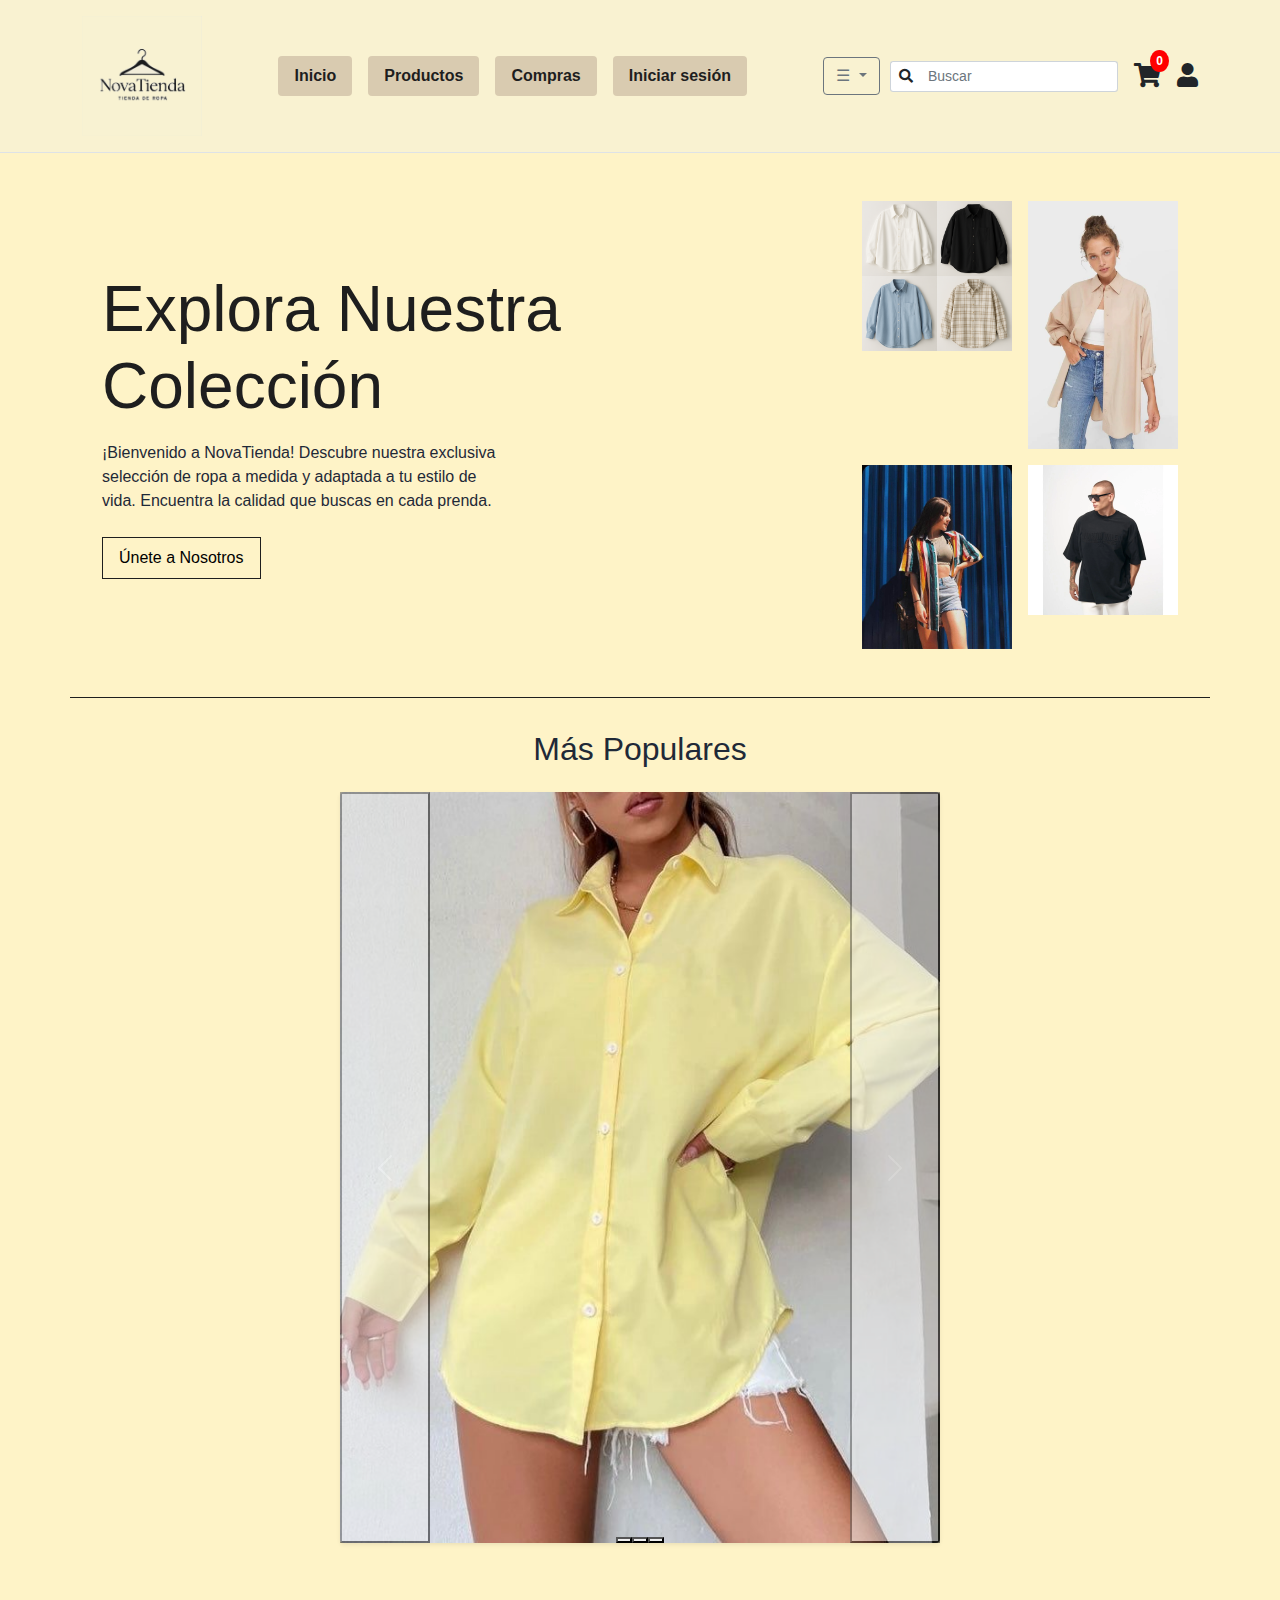
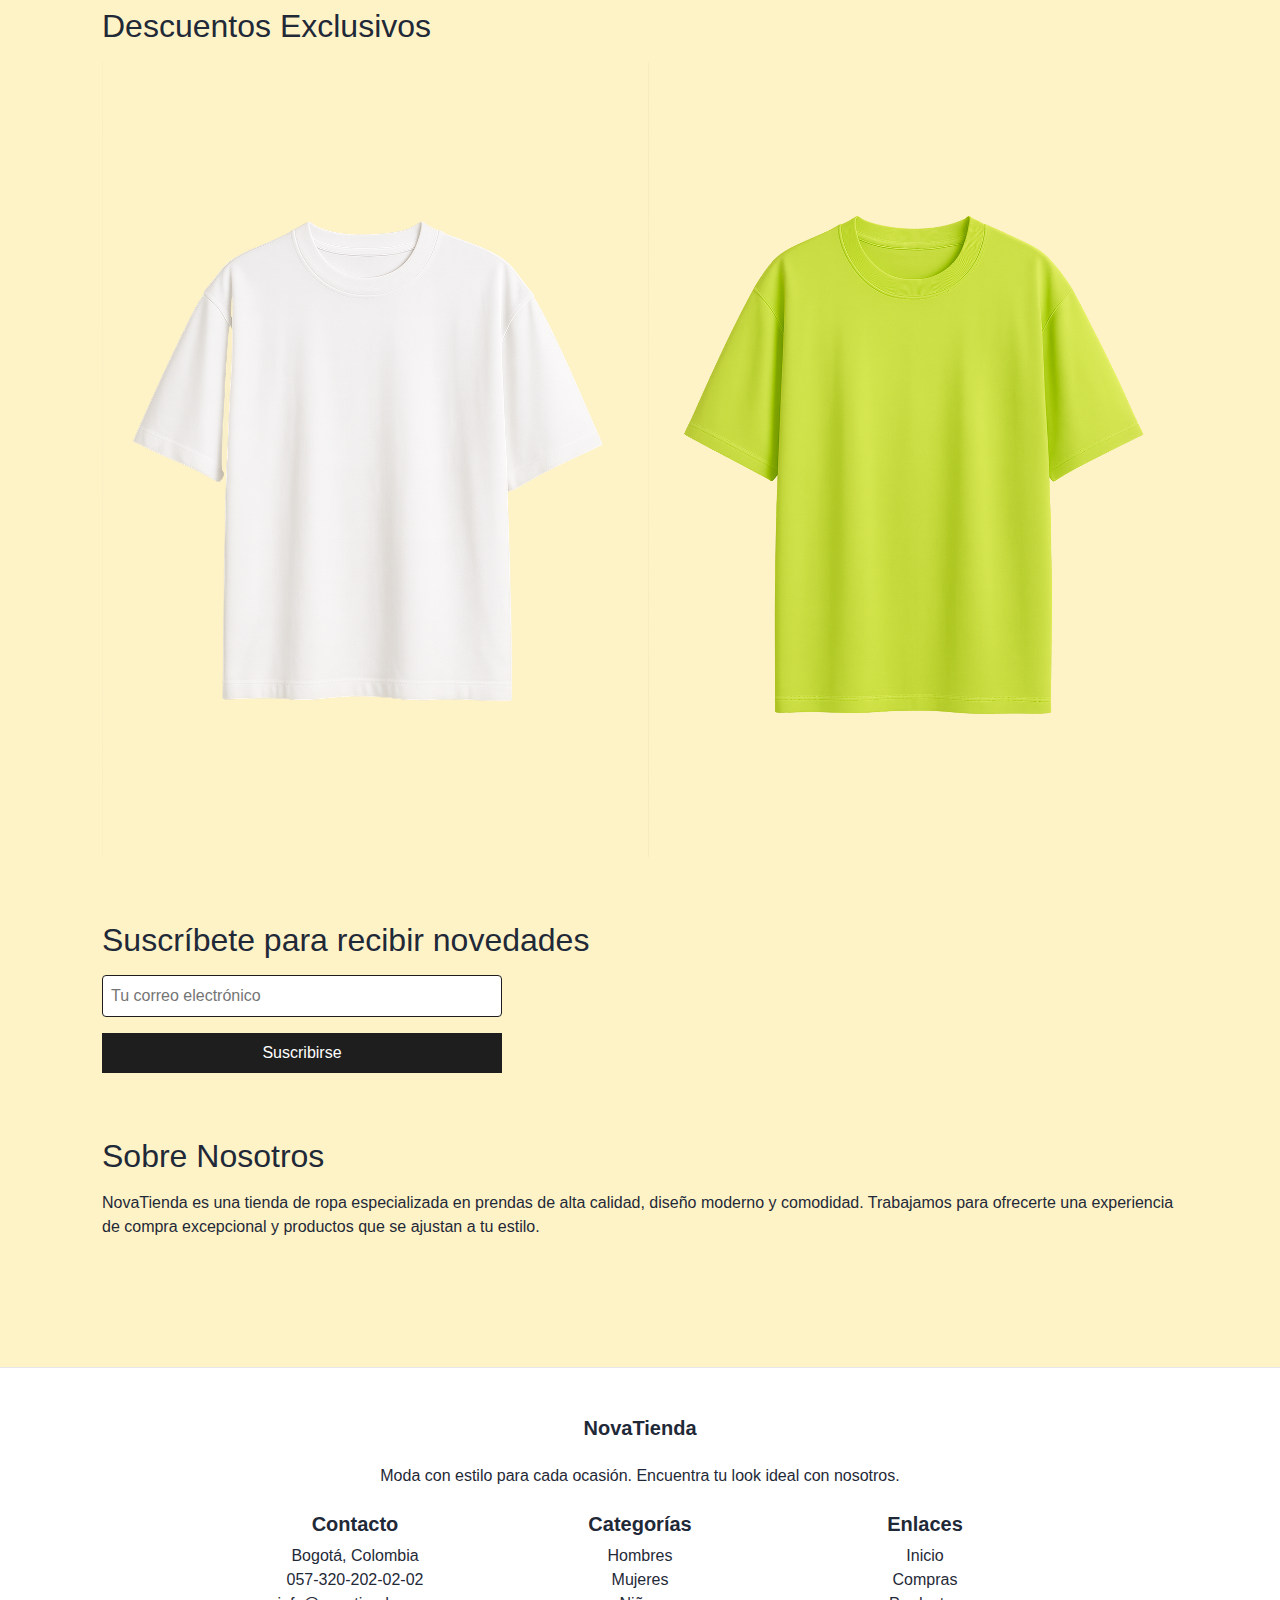
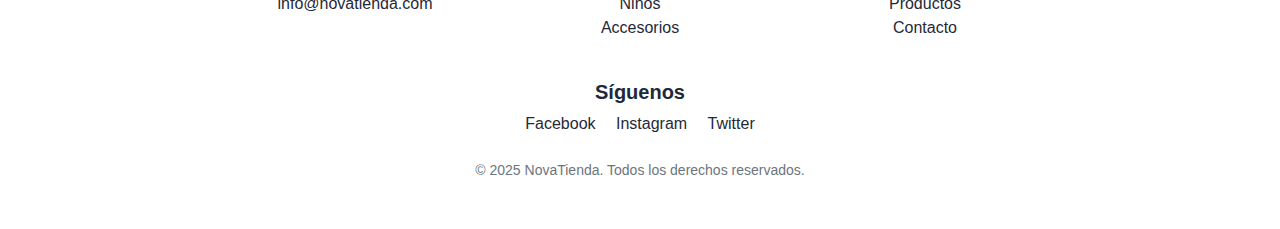
<file: index.html>
<!DOCTYPE html>
<html lang="es">
<head>
  <meta charset="UTF-8">
  <meta name="viewport" content="width=device-width, initial-scale=1.0">
  <title>NovaTienda</title>
  <link rel="stylesheet" href="assets/css/bootstrap.min.css" />
  <link rel="stylesheet" href="assets/css/estilos-Index.css"/>
  <link rel="stylesheet" href="assets/css/fontawesome.min.css" />
  </meta>
  </meta>
</head>
<body>
  <header class="border-bottom py-3">
    <div class="container d-flex flex-wrap align-items-center justify-content-between">
      <div class="d-flex align-items-center mb-2 mb-lg-0">
        <img src="assets/img/logo.jpg" width="120" height="120" alt="NovaTienda Logo" />
      </div>

      <nav class="mb-2 mb-lg-0 flex-grow-1 d-none d-md-block">
        <ul class="nav justify-content-center">
          <li class="nav-item"><a href="index.html" class="nav-link px-3 fw-bold">Inicio</a></li>
          <li class="nav-item"><a href="productos.html" class="nav-link px-3 fw-bold">Productos</a></li>
          <li class="nav-item"><a href="compras.html" class="nav-link px-3 fw-bold">Compras</a></li>
          <li class="nav-item"><a href="login.html" class="nav-link px-3 fw-bold">Iniciar sesión</a></li>
        </ul>
      </nav>

      <div class="dropdown mb-2 mb-lg-0" style="padding-right: 10px;">
        <a class="btn btn-outline-secondary dropdown-toggle" href="#" role="button" id="dropdownMenuButton" data-bs-toggle="dropdown" aria-expanded="false">
          ☰
        </a>
        <ul class="dropdown-menu dropdown-menu-end" aria-labelledby="dropdownMenuButton">
          <li><a class="dropdown-item" href="index.html">Inicio</a></li>
          <li><a class="dropdown-item" href="register.html">Registrarse</a></li>
          <li><a class="dropdown-item" href="contacto.html">Contacto</a></li>
          <li><a class="dropdown-item" href="acercade.html">Acerca de Nosotros</a></li>
        </ul>
      </div>

      <div class="d-flex align-items-center gap-3 mb-2 mb-lg-0" style="min-width: 250px;">
        <div class="input-group input-group-sm flex-grow-1">
          <span class="input-group-text bg-white border-end-0"><i class="fas fa-search"></i></span>
          <input type="text" class="form-control border-start-0" placeholder="Buscar" />
        </div>
        <a href="compras.html" class="text-dark fs-4 position-relative" title="Carrito de Compras">
		  <i class="fas fa-shopping-cart"></i>
		  <span id="contador-carrito-icono" 
				style="position: absolute; top: -8px; right: -8px; 
					   background: red; color: white; border-radius: 50%; 
					   padding: 2px 6px; font-size: 12px; font-weight: bold;">
			0
		  </span>
		</a>
        <a href="login.html" class="text-dark fs-4" title="Usuario">
          <i class="fas fa-user"></i>
        </a>
      </div>
    </div>
  </header>

  <div class="hero container">
    <div class="hero-text">
      <h1>Explora Nuestra Colección</h1>
      <p>¡Bienvenido a NovaTienda! Descubre nuestra exclusiva selección de ropa a medida y adaptada a tu estilo de vida. Encuentra la calidad que buscas en cada prenda.</p>
      <button>Únete a Nosotros</button>
    </div>
    <div class="hero-imgs">
      <img src="assets/img/camisas1.jpg" alt="Coleccion de camisas" width="150"/>
      <img src="assets/img/camisas2.jpg" alt="Camisa mujer" width="150"/>
      <img src="assets/img/camisas3.jpg" alt="Camisa hombre" width="150"/>
      <img src="assets/img/camisas4.jpg" alt="Camisa a hombre 2" width="150"/>
    </div>
  </div>
  
	<div class="section container" id="populares">
	  <h2 class="mb-4 text-center">Más Populares</h2>

	  <div style="max-width: 600px; margin: auto;">
		<div id="carouselPopulares" class="carousel slide" data-bs-ride="carousel">
		  <div class="carousel-indicators">
			<button type="button" data-bs-target="#carouselPopulares" data-bs-slide-to="0" class="active" aria-current="true"></button>
			<button type="button" data-bs-target="#carouselPopulares" data-bs-slide-to="1"></button>
			<button type="button" data-bs-target="#carouselPopulares" data-bs-slide-to="2"></button>
		  </div>
		  <div class="carousel-inner rounded shadow-sm">
			<div class="carousel-item active">
			  <img src="assets/img/popular1.jpg" class="d-block w-100" alt="Popular 1"/>
			</div>
			<div class="carousel-item">
			  <img src="assets/img/popular2.jpg" class="d-block w-100" alt="Popular 2"/>
			</div>
			<div class="carousel-item">
			  <img src="assets/img/popular3.jpg" class="d-block w-100" alt="Popular 3"/>
			</div>
		  </div>
		  <button class="carousel-control-prev" type="button" data-bs-target="#carouselPopulares" data-bs-slide="prev">
			<span class="carousel-control-prev-icon" aria-hidden="true"></span>
		  </button>
		  <button class="carousel-control-next" type="button" data-bs-target="#carouselPopulares" data-bs-slide="next">
			<span class="carousel-control-next-icon" aria-hidden="true"></span>
		  </button>
		</div>
	  </div>
	</div>

  <div class="section container" id="promocion">
    <h2>Descuentos Exclusivos</h2>
    <div class="discounts">
      <div class="product"><img src="assets/img/descuento1.png" alt="Descuento 1" width="100%"></div>
      <div class="product"><img src="assets/img/descuento2.png" alt="Descuento 2" width="100%"></div>
    </div>
  </div>

  <div class="section subscribe-form container">
    <h2>Suscríbete para recibir novedades</h2>
    <form>
      <input type="email" placeholder="Tu correo electrónico"/>
      <button type="submit">Suscribirse</button>
    </form>
  </div>

  <div class="section container" id="sobre-nosotros">
    <h2>Sobre Nosotros</h2>
    <p>NovaTienda es una tienda de ropa especializada en prendas de alta calidad, diseño moderno y comodidad. Trabajamos para ofrecerte una experiencia de compra excepcional y productos que se ajustan a tu estilo.</p>
  </div>

 
  <footer class="bg-white text-center py-5">
    <div class="container">
      <h2 class="mb-4 fw-bold">NovaTienda</h2>
      <p class="mb-4">Moda con estilo para cada ocasión. Encuentra tu look ideal con nosotros.</p>
      <div class="row justify-content-center mb-4">
        <div class="col-md-3">
          <h5 class="fw-bold">Contacto</h5>
          <ul class="list-unstyled">
            <li>Bogotá, Colombia</li>
            <li><a href="tel:057-320-202-02-02">057-320-202-02-02</a></li>
            <li><a href="mailto:info@novatienda.com">info@novatienda.com</a></li>
          </ul>
        </div>
        <div class="col-md-3">
          <h5 class="fw-bold">Categorías</h5>
          <ul class="list-unstyled">
            <li><a href="#">Hombres</a></li>
            <li><a href="#">Mujeres</a></li>
            <li><a href="#">Niños</a></li>
            <li><a href="#">Accesorios</a></li>
          </ul>
        </div>
        <div class="col-md-3">
          <h5 class="fw-bold">Enlaces</h5>
          <ul class="list-unstyled">
            <li><a href="index.html">Inicio</a></li>
            <li><a href="compras.html">Compras</a></li>
            <li><a href="productos.html">Productos</a></li>
            <li><a href="contacto.html">Contacto</a></li>
          </ul>
        </div>
      </div>
      <div class="mb-4">
        <h5 class="fw-bold">Síguenos</h5>
        <a href="https://facebook.com/" class="mx-2">Facebook</a>
        <a href="https://instagram.com/" class="mx-2">Instagram</a>
        <a href="https://twitter.com/" class="mx-2">Twitter</a>
      </div>
      <div class="text-muted small">&copy; 2025 NovaTienda. Todos los derechos reservados.</div>
    </div>
  </footer>

  <script src="assets/js/bootstrap.bundle.min.js"></script>
  <script src="assets/js/carrito.js"></script>
</body>
</html>
</file>
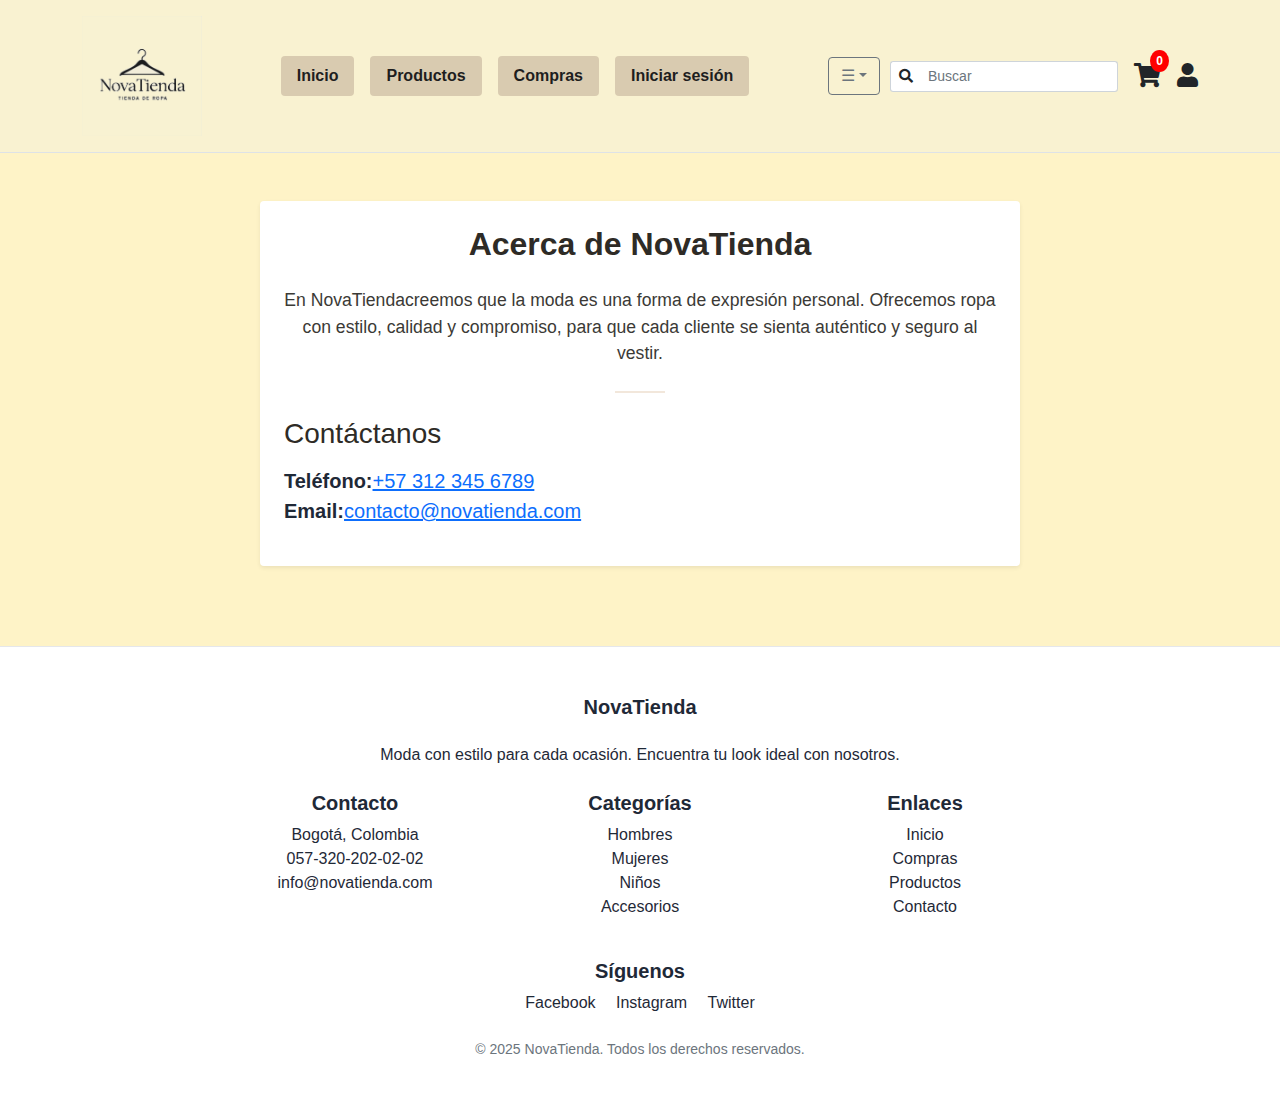
<file: acercade.html>
<!DOCTYPE html>
<html lang="es">
<head>
  <meta charset="UTF-8" />
  <meta name="viewport" content="width=device-width, initial-scale=1" />
  <title>NovaTienda - Carrito de Compras</title>
  <link rel="stylesheet" href="assets/css/bootstrap.min.css" />
  <link rel="stylesheet" href="assets/css/estilos-Index.css" />
  <link rel="stylesheet" href="assets/css/fontawesome.min.css" />
</head>
<body>
  <header class="border-bottom py-3">
    <div class="container d-flex flex-wrap align-items-center justify-content-between">
      <div class="d-flex align-items-center mb-2 mb-lg-0">
        <img src="assets/img/logo.jpg" width="120" height="120" alt="NovaTienda Logo" />
      </div>
      <nav class="mb-2 mb-lg-0 flex-grow-1 d-none d-md-block">
        <ul class="nav justify-content-center">
          <li class="nav-item"><a href="index.html" class="nav-link px-3 fw-bold">Inicio</a></li>
          <li class="nav-item"><a href="productos.html" class="nav-link px-3 fw-bold">Productos</a></li>
          <li class="nav-item"><a href="compras.html" class="nav-link px-3 fw-bold">Compras</a></li>
          <li class="nav-item"><a href="login.html" class="nav-link px-3 fw-bold">Iniciar sesión</a></li>
        </ul>
      </nav>
      <div class="dropdown mb-2 mb-lg-0" style="padding-right: 10px;">
        <a class="btn btn-outline-secondary dropdown-toggle" href="#" role="button" id="dropdownMenuButton" data-bs-toggle="dropdown" aria-expanded="false">☰</a>
        <ul class="dropdown-menu dropdown-menu-end" aria-labelledby="dropdownMenuButton">
          <li><a class="dropdown-item" href="index.html">Inicio</a></li>
          <li><a class="dropdown-item" href="register.html">Registrarse</a></li>
          <li><a class="dropdown-item" href="contacto.html">Contacto</a></li>
          <li><a class="dropdown-item" href="acercade.html">Acerca de Nosotros</a></li>
        </ul>
      </div>
      <div class="d-flex align-items-center gap-3 mb-2 mb-lg-0" style="min-width: 250px;">
        <div class="input-group input-group-sm flex-grow-1">
          <span class="input-group-text bg-white border-end-0"><i class="fas fa-search"></i></span>
          <input type="text" class="form-control border-start-0" placeholder="Buscar" />
        </div>
        <a href="compras.html" class="text-dark fs-4 position-relative" title="Carrito de Compras">
		  <i class="fas fa-shopping-cart"></i>
		  <span id="contador-carrito-icono" 
				style="position: absolute; top: -8px; right: -8px; 
					   background: red; color: white; border-radius: 50%; 
					   padding: 2px 6px; font-size: 12px; font-weight: bold;">
			0
		  </span>
		</a>
        <a href="login.html" class="text-dark fs-4" title="Usuario"><i class="fas fa-user"></i></a>
      </div>
    </div>
  </header>
  
	<section class="container my-5">
		<div class="row justify-content-center">
			<div class="col-md-8 bg-white p-4 rounded shadow-sm">
				<h2 class="mb-4 text-center" style="color: #2E2B26; font-weight: 700;">Acerca de NovaTienda</h2>
				<p class="lead text-center" style="color: #3B3A36; font-size: 1.1rem;">
			En					<strong>NovaTienda</strong>creemos que la moda es una forma de expresión personal.
			Ofrecemos ropa con estilo, calidad y compromiso, para que cada cliente se sienta auténtico y seguro al vestir.
				</p>
				<hr style="border-top: 2px solid #CFA375; width: 50px; margin: 1.5rem auto;"/>
				<h3 class="mb-3" style="color: #2E2B26;">Contáctanos</h3>
				<ul class="list-unstyled fs-5">
					<li><strong>Teléfono:</strong><a href="tel:+573123456789">+57 312 345 6789</a></li>
					<li><strong>Email:</strong><a href="mailto:contacto@novatienda.com">contacto@novatienda.com</a></li>
				</ul>
			</div>
		</div>
	</section>

	<footer class="bg-white text-center py-5">
    <div class="container">
      <h2 class="mb-4 fw-bold">NovaTienda</h2>
      <p class="mb-4">Moda con estilo para cada ocasión. Encuentra tu look ideal con nosotros.</p>
      <div class="row justify-content-center mb-4">
        <div class="col-md-3">
          <h5 class="fw-bold">Contacto</h5>
          <ul class="list-unstyled">
            <li>Bogotá, Colombia</li>
            <li><a href="tel:057-320-202-02-02">057-320-202-02-02</a></li>
            <li><a href="mailto:info@novatienda.com">info@novatienda.com</a></li>
          </ul>
        </div>
        <div class="col-md-3">
          <h5 class="fw-bold">Categorías</h5>
          <ul class="list-unstyled">
            <li><a href="#">Hombres</a></li>
            <li><a href="#">Mujeres</a></li>
            <li><a href="#">Niños</a></li>
            <li><a href="#">Accesorios</a></li>
          </ul>
        </div>
        <div class="col-md-3">
          <h5 class="fw-bold">Enlaces</h5>
          <ul class="list-unstyled">
            <li><a href="index.html">Inicio</a></li>
            <li><a href="compras.html">Compras</a></li>
            <li><a href="productos.html">Productos</a></li>
            <li><a href="contacto.html">Contacto</a></li>
          </ul>
        </div>
      </div>
      <div class="mb-4">
        <h5 class="fw-bold">Síguenos</h5>
        <a href="https://facebook.com/" class="mx-2">Facebook</a>
        <a href="https://instagram.com/" class="mx-2">Instagram</a>
        <a href="https://twitter.com/" class="mx-2">Twitter</a>
      </div>
      <div class="text-muted small">&copy; 2025 NovaTienda. Todos los derechos reservados.</div>
    </div>
  </footer>

  <script src="assets/js/bootstrap.bundle.min.js"></script>
  <script src="assets/js/carrito.js"></script>
</body>
</html>
</file>
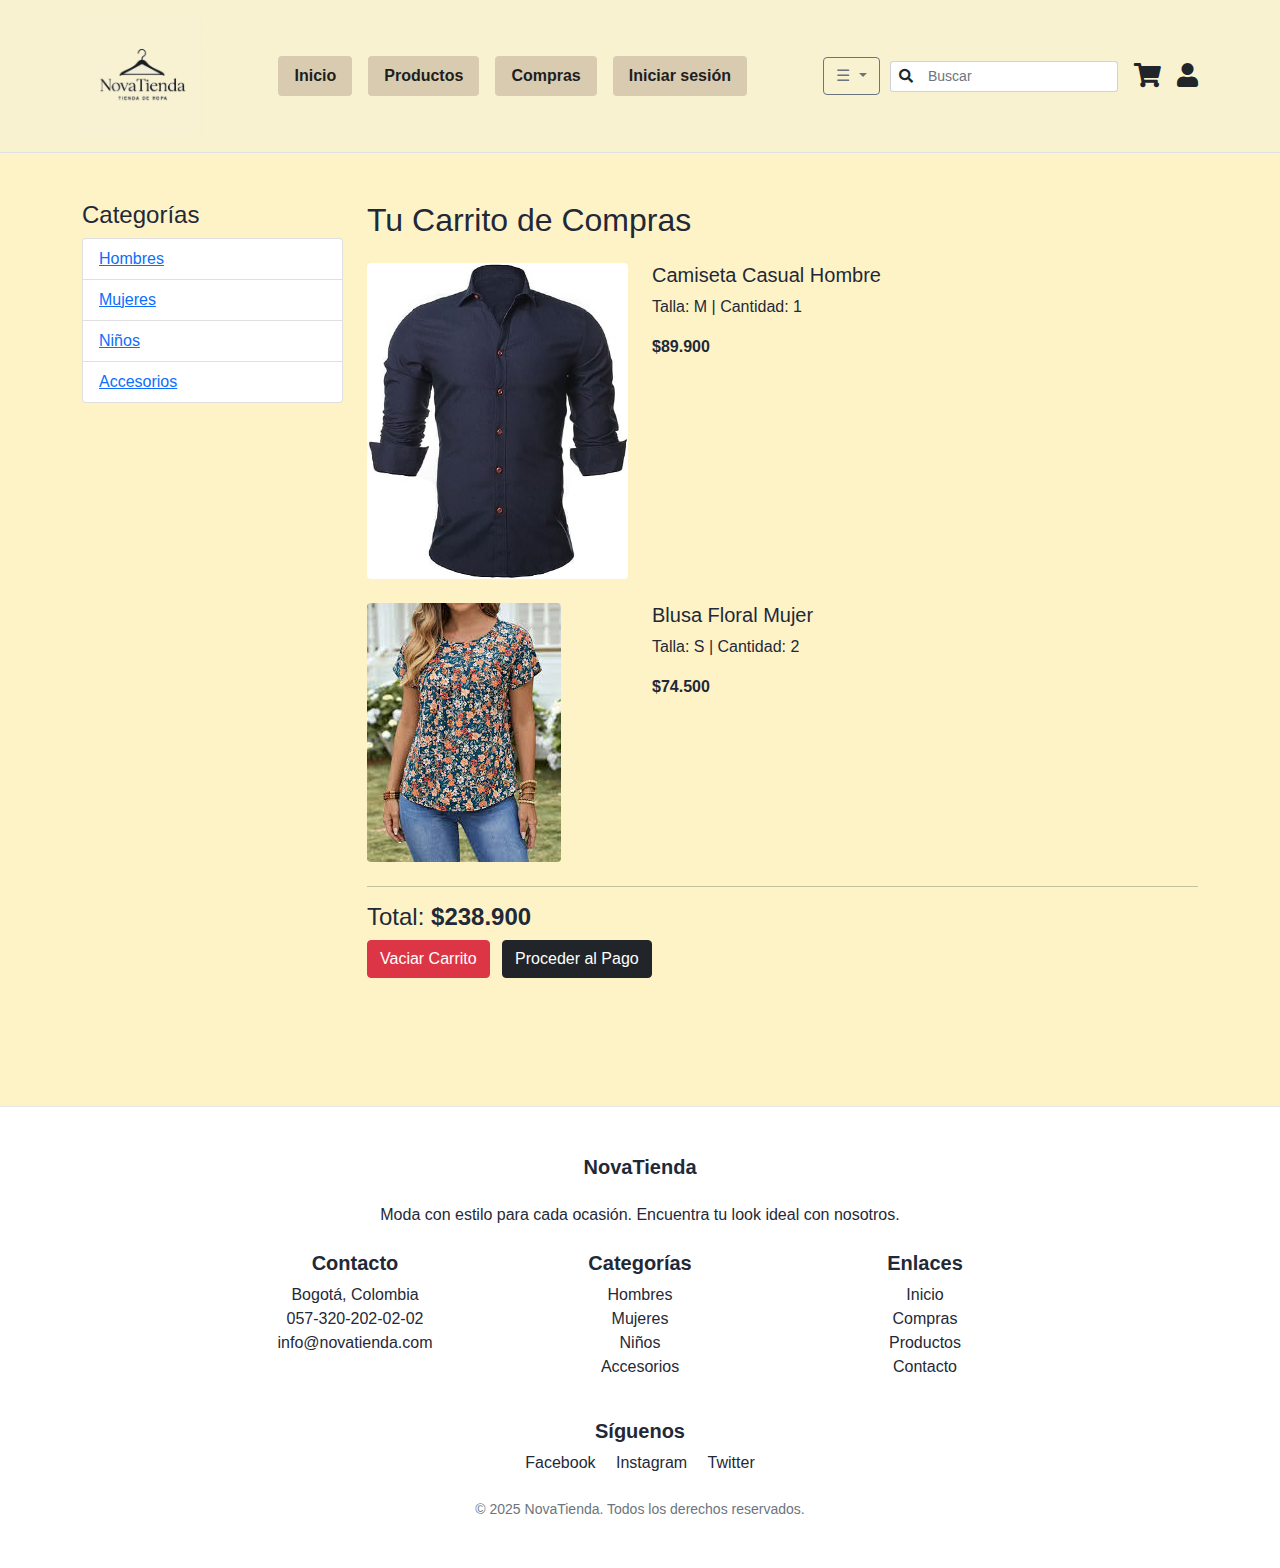
<file: compras.html>
<!DOCTYPE html>
<html lang="es">
<head>
  <meta charset="UTF-8" />
  <meta name="viewport" content="width=device-width, initial-scale=1" />
  <title>NovaTienda - Contacto</title>
  <link rel="stylesheet" href="assets/css/bootstrap.min.css" />
  <link rel="stylesheet" href="assets/css/estilos-Index.css" />
  <link rel="stylesheet" href="assets/css/fontawesome.min.css" />
</head>
<body>
  <header class="border-bottom py-3">
    <div class="container d-flex flex-wrap align-items-center justify-content-between">
      <div class="d-flex align-items-center mb-2 mb-lg-0">
        <img src="assets/img/logo.jpg" width="120" height="120" alt="NovaTienda Logo" />
      </div>

      <nav class="mb-2 mb-lg-0 flex-grow-1 d-none d-md-block">
        <ul class="nav justify-content-center">
          <li class="nav-item"><a href="index.html" class="nav-link px-3 fw-bold">Inicio</a></li>
          <li class="nav-item"><a href="productos.html" class="nav-link px-3 fw-bold">Productos</a></li>
          <li class="nav-item"><a href="compras.html" class="nav-link px-3 fw-bold">Compras</a></li>
          <li class="nav-item"><a href="login.html" class="nav-link px-3 fw-bold">Iniciar sesión</a></li>
        </ul>
      </nav>

      <div class="dropdown mb-2 mb-lg-0" style="padding-right: 10px;">
        <a class="btn btn-outline-secondary dropdown-toggle" href="#" role="button" id="dropdownMenuButton" data-bs-toggle="dropdown" aria-expanded="false">
          ☰
        </a>
        <ul class="dropdown-menu dropdown-menu-end" aria-labelledby="dropdownMenuButton">
          <li><a class="dropdown-item" href="index.html">Inicio</a></li>
          <li><a class="dropdown-item" href="register.html">Registrarse</a></li>
          <li><a class="dropdown-item" href="contacto.html">Contacto</a></li>
          <li><a class="dropdown-item" href="acercade.html">Acerca de Nosotros</a></li>
        </ul>
      </div>

      <div class="d-flex align-items-center gap-3 mb-2 mb-lg-0" style="min-width: 250px;">
        <div class="input-group input-group-sm flex-grow-1">
          <span class="input-group-text bg-white border-end-0"><i class="fas fa-search"></i></span>
          <input type="text" class="form-control border-start-0" placeholder="Buscar" />
        </div>
        <a href="compras.html" class="text-dark fs-4" title="Carrito de Compras">
          <i class="fas fa-shopping-cart"></i>
        </a>
        <a href="login.html" class="text-dark fs-4" title="Usuario">
          <i class="fas fa-user"></i>
        </a>
      </div>
    </div>
  </header>
  
  
  <main class="container py-5">
    <div class="row">
      <div class="col-md-3">
        <h4>Categorías</h4>
        <ul class="list-group">
          <li class="list-group-item"><a href="#">Hombres</a></li>
          <li class="list-group-item"><a href="#">Mujeres</a></li>
          <li class="list-group-item"><a href="#">Niños</a></li>
          <li class="list-group-item"><a href="#">Accesorios</a></li>
        </ul>
      </div>
      <div class="col-md-9">
        <h2 class="mb-4">Tu Carrito de Compras</h2>
        <div class="row mb-4">
          <div class="col-md-4">
            <img src="assets/img/camisa-hombre.jpg" class="img-fluid rounded" alt="Camisa" />
          </div>
          <div class="col-md-8">
            <h5>Camiseta Casual Hombre</h5>
            <p>Talla: M | Cantidad: 1</p>
            <p><strong>$89.900</strong></p>
          </div>
        </div>
        <div class="row mb-4">
          <div class="col-md-4">
            <img src="assets/img/blusa-mujer.jpg" class="img-fluid rounded" alt="Blusa" />
          </div>
          <div class="col-md-8">
            <h5>Blusa Floral Mujer</h5>
            <p>Talla: S | Cantidad: 2</p>
            <p><strong>$74.500</strong></p>
          </div>
        </div>
        <hr />
        <h4>Total: <strong>$238.900</strong></h4>
        <button class="btn btn-danger me-2">Vaciar Carrito</button>
        <a href="pago.html" class="btn btn-dark">Proceder al Pago</a>
      </div>
    </div>
  </main>
  
  
  
  
  <footer class="bg-white text-center py-5">
    <div class="container">
      <h2 class="mb-4 fw-bold">NovaTienda</h2>
      <p class="mb-4">Moda con estilo para cada ocasión. Encuentra tu look ideal con nosotros.</p>
      <div class="row justify-content-center mb-4">
        <div class="col-md-3">
          <h5 class="fw-bold">Contacto</h5>
          <ul class="list-unstyled">
            <li>Bogotá, Colombia</li>
            <li><a href="tel:057-320-202-02-02">057-320-202-02-02</a></li>
            <li><a href="mailto:info@novatienda.com">info@novatienda.com</a></li>
          </ul>
        </div>
        <div class="col-md-3">
          <h5 class="fw-bold">Categorías</h5>
          <ul class="list-unstyled">
            <li><a href="#">Hombres</a></li>
            <li><a href="#">Mujeres</a></li>
            <li><a href="#">Niños</a></li>
            <li><a href="#">Accesorios</a></li>
          </ul>
        </div>
        <div class="col-md-3">
          <h5 class="fw-bold">Enlaces</h5>
          <ul class="list-unstyled">
            <li><a href="index.html">Inicio</a></li>
            <li><a href="compras.html">Compras</a></li>
            <li><a href="productos.html">Productos</a></li>
            <li><a href="contacto.html">Contacto</a></li>
          </ul>
        </div>
      </div>
      <div class="mb-4">
        <h5 class="fw-bold">Síguenos</h5>
        <a href="https://facebook.com/" class="mx-2">Facebook</a>
        <a href="https://instagram.com/" class="mx-2">Instagram</a>
        <a href="https://twitter.com/" class="mx-2">Twitter</a>
      </div>
      <div class="text-muted small">&copy; 2025 NovaTienda. Todos los derechos reservados.</div>
    </div>
  </footer>

  <script src="assets/js/bootstrap.bundle.min.js"></script>
</body>
</html>
</file>
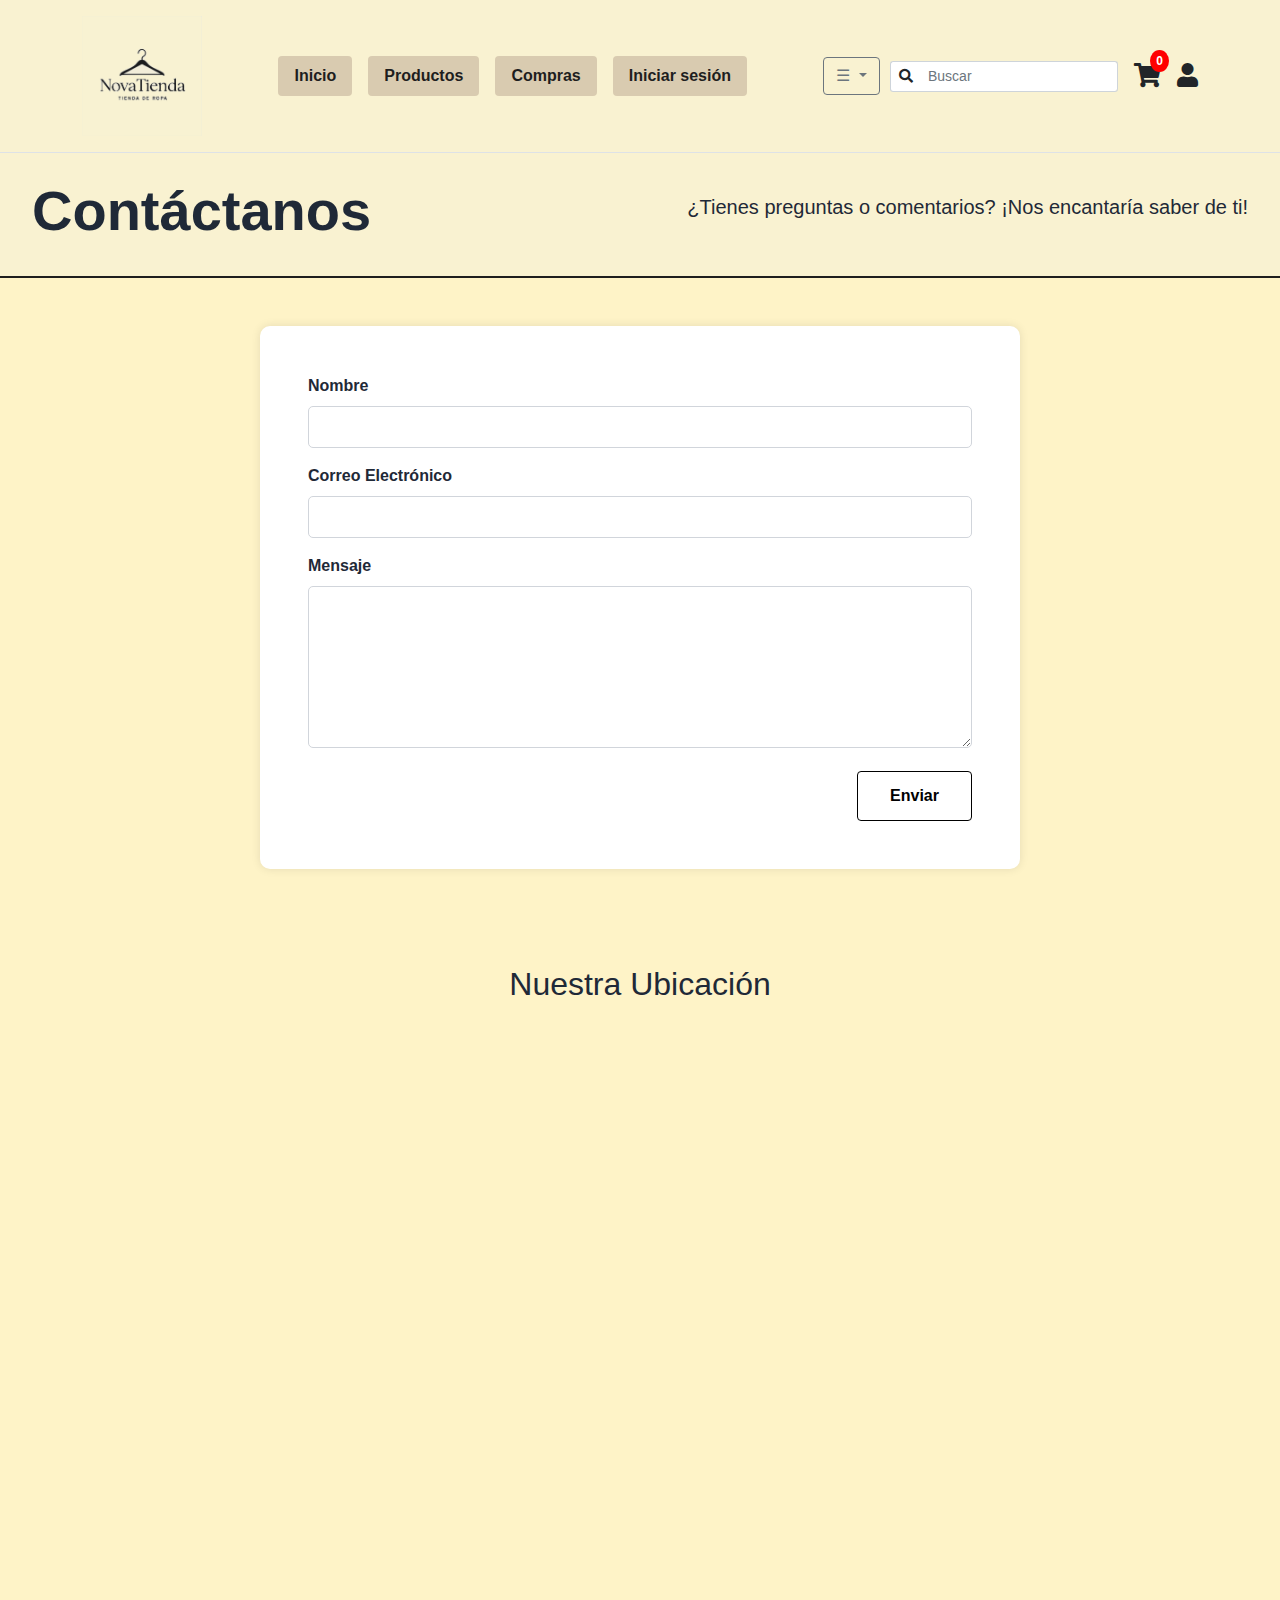
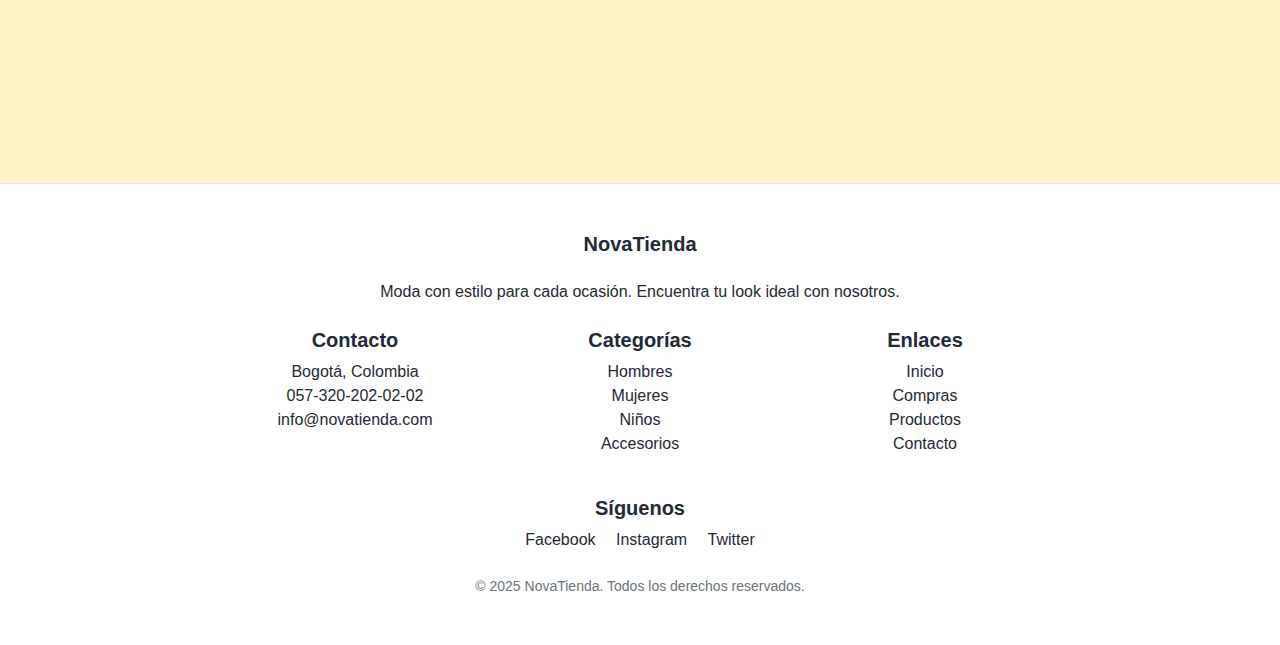
<file: contacto.html>
<!DOCTYPE html>
<html lang="es">
<head>
  <meta charset="UTF-8" />
  <meta name="viewport" content="width=device-width, initial-scale=1" />
  <title>NovaTienda - Contacto</title>
  <link rel="stylesheet" href="assets/css/bootstrap.min.css" />
  <link rel="stylesheet" href="assets/css/estilos-Index.css" />
  <link rel="stylesheet" href="assets/css/fontawesome.min.css" />
</head>
<body>
  <header class="border-bottom py-3">
    <div class="container d-flex flex-wrap align-items-center justify-content-between">
      <div class="d-flex align-items-center mb-2 mb-lg-0">
        <img src="assets/img/logo.jpg" width="120" height="120" alt="NovaTienda Logo" />
      </div>

      <nav class="mb-2 mb-lg-0 flex-grow-1 d-none d-md-block">
        <ul class="nav justify-content-center">
          <li class="nav-item"><a href="index.html" class="nav-link px-3 fw-bold">Inicio</a></li>
          <li class="nav-item"><a href="productos.html" class="nav-link px-3 fw-bold">Productos</a></li>
          <li class="nav-item"><a href="compras.html" class="nav-link px-3 fw-bold">Compras</a></li>
          <li class="nav-item"><a href="login.html" class="nav-link px-3 fw-bold">Iniciar sesión</a></li>
        </ul>
      </nav>

      <div class="dropdown mb-2 mb-lg-0" style="padding-right: 10px;">
        <a class="btn btn-outline-secondary dropdown-toggle" href="#" role="button" id="dropdownMenuButton" data-bs-toggle="dropdown" aria-expanded="false">
          ☰
        </a>
        <ul class="dropdown-menu dropdown-menu-end" aria-labelledby="dropdownMenuButton">
          <li><a class="dropdown-item" href="index.html">Inicio</a></li>
          <li><a class="dropdown-item" href="register.html">Registrarse</a></li>
          <li><a class="dropdown-item" href="contacto.html">Contacto</a></li>
          <li><a class="dropdown-item" href="acercade.html">Acerca de Nosotros</a></li>
        </ul>
      </div>

      <div class="d-flex align-items-center gap-3 mb-2 mb-lg-0" style="min-width: 250px;">
        <div class="input-group input-group-sm flex-grow-1">
          <span class="input-group-text bg-white border-end-0"><i class="fas fa-search"></i></span>
          <input type="text" class="form-control border-start-0" placeholder="Buscar" />
        </div>
        <a href="compras.html" class="text-dark fs-4 position-relative" title="Carrito de Compras">
		  <i class="fas fa-shopping-cart"></i>
		  <span id="contador-carrito-icono" 
				style="position: absolute; top: -8px; right: -8px; 
					   background: red; color: white; border-radius: 50%; 
					   padding: 2px 6px; font-size: 12px; font-weight: bold;">
			0
		  </span>
		</a>
        <a href="login.html" class="text-dark fs-4" title="Usuario">
          <i class="fas fa-user"></i>
        </a>
      </div>
    </div>
  </header>

  <header class="text-center py-4">
    <h1 class="display-4 fw-bold">Contáctanos</h1>
    <p class="lead">¿Tienes preguntas o comentarios? ¡Nos encantaría saber de ti!</p>
  </header>

  <main class="container py-5">
    <div class="row justify-content-center">
      <form class="col-md-8 nova-form" method="post">
        <div class="mb-3">
          <label for="nombre">Nombre</label>
          <input type="text" id="nombre" name="nombre" required/>
        </div>
        <div class="mb-3">
          <label for="email">Correo Electrónico</label>
          <input type="email" id="email" name="email" required/>
        </div>
        <div class="mb-3">
          <label for="mensaje">Mensaje</label>
          <textarea id="mensaje" name="mensaje" rows="6" required></textarea>
        </div>
        <div class="text-end">
          <button type="submit" class="btn btn-dark">Enviar</button>
        </div>
      </form>
    </div>
  </main>

  <section class="container py-5">
    <h2 class="text-center mb-4">Nuestra Ubicación</h2>
    <div class="map-responsive">
      <iframe src="https://www.google.com/maps/embed?pb=!1m18!1m12!1m3!1d7952.519277516678!2d-74.04437371283194!3d4.724902673421432!2m3!1f0!2f0!3f0!3m2!1i1024!2i768!4f13.1!3m3!1m2!1s0x8e3f855d7149daaf%3A0x62bb0234ea330481!2zQ2Vkcml0b3MsIFVzYXF1w6luLCBCb2dvdMOh!5e0!3m2!1ses!2sco!4v1730174778845!5m2!1ses!2sco" width="600" height="450" style="border:0;" allowfullscreen="" loading="lazy" referrerpolicy="no-referrer-when-downgrade"></iframe>
    </div>
  </section>

  <footer class="bg-white text-center py-5">
    <div class="container">
      <h2 class="mb-4 fw-bold">NovaTienda</h2>
      <p class="mb-4">Moda con estilo para cada ocasión. Encuentra tu look ideal con nosotros.</p>
      <div class="row justify-content-center mb-4">
        <div class="col-md-3">
          <h5 class="fw-bold">Contacto</h5>
          <ul class="list-unstyled">
            <li>Bogotá, Colombia</li>
            <li><a href="tel:057-320-202-02-02">057-320-202-02-02</a></li>
            <li><a href="mailto:info@novatienda.com">info@novatienda.com</a></li>
          </ul>
        </div>
        <div class="col-md-3">
          <h5 class="fw-bold">Categorías</h5>
          <ul class="list-unstyled">
            <li><a href="#">Hombres</a></li>
            <li><a href="#">Mujeres</a></li>
            <li><a href="#">Niños</a></li>
            <li><a href="#">Accesorios</a></li>
          </ul>
        </div>
        <div class="col-md-3">
          <h5 class="fw-bold">Enlaces</h5>
          <ul class="list-unstyled">
            <li><a href="index.html">Inicio</a></li>
            <li><a href="compras.html">Compras</a></li>
            <li><a href="productos.html">Productos</a></li>
            <li><a href="contacto.html">Contacto</a></li>
          </ul>
        </div>
      </div>
      <div class="mb-4">
        <h5 class="fw-bold">Síguenos</h5>
        <a href="https://facebook.com/" class="mx-2">Facebook</a>
        <a href="https://instagram.com/" class="mx-2">Instagram</a>
        <a href="https://twitter.com/" class="mx-2">Twitter</a>
      </div>
      <div class="text-muted small">&copy; 2025 NovaTienda. Todos los derechos reservados.</div>
    </div>
  </footer>

  <script src="assets/js/bootstrap.bundle.min.js"></script>
  <script src="assets/js/carrito.js"></script>
</body>
</html>
</file>
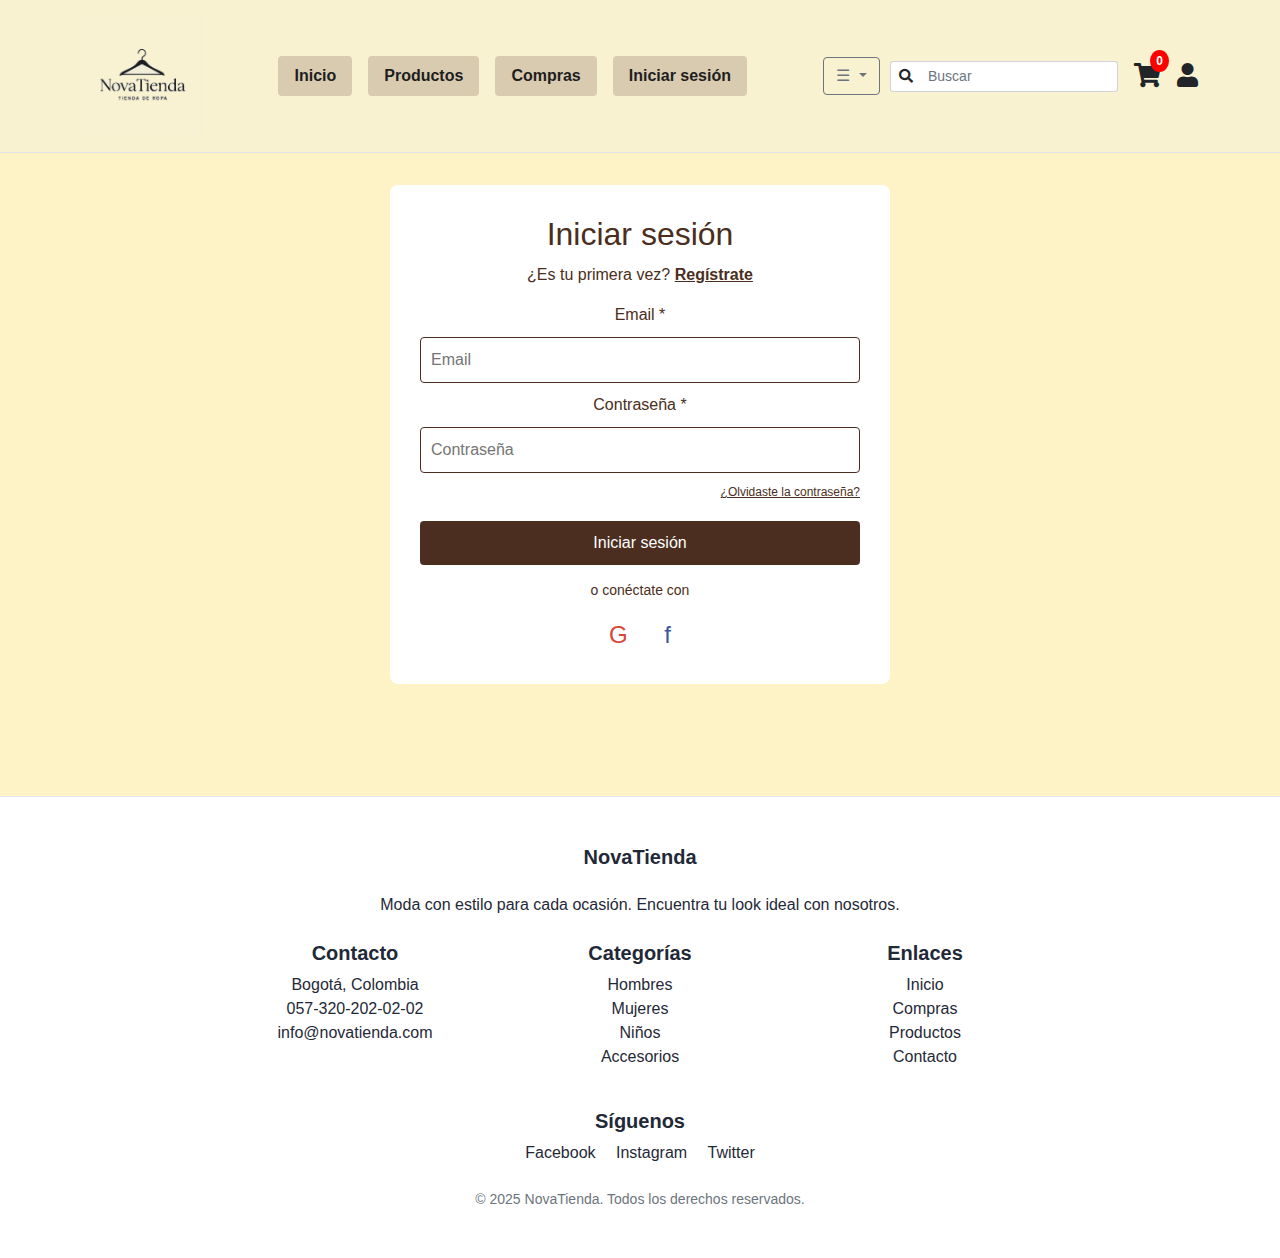
<file: login.html>
<!DOCTYPE html>
<html lang="es">
<head>
  <meta charset="UTF-8">
  <meta name="viewport" content="width=device-width, initial-scale=1.0">
  <title>Iniciar sesión</title>
  <link rel="stylesheet" href="assets/css/bootstrap.min.css" />
  <link rel="stylesheet" href="assets/css/styles_register.css">
  <link rel="stylesheet" href="assets/css/estilos-Index.css">
  <link rel="stylesheet" href="assets/css/fontawesome.min.css" />
</head>
<body>
  <header class="border-bottom py-3">
    <div class="container d-flex flex-wrap align-items-center justify-content-between">
      <div class="d-flex align-items-center mb-2 mb-lg-0">
        <img src="assets/img/logo.jpg" width="120" height="120" alt="NovaTienda Logo" />
      </div>

      <nav class="mb-2 mb-lg-0 flex-grow-1 d-none d-md-block">
        <ul class="nav justify-content-center">
          <li class="nav-item"><a href="index.html" class="nav-link px-3 fw-bold">Inicio</a></li>
          <li class="nav-item"><a href="productos.html" class="nav-link px-3 fw-bold">Productos</a></li>
          <li class="nav-item"><a href="compras.html" class="nav-link px-3 fw-bold">Compras</a></li>
          <li class="nav-item"><a href="login.html" class="nav-link px-3 fw-bold">Iniciar sesión</a></li>
        </ul>
      </nav>

      <div class="dropdown mb-2 mb-lg-0" style="padding-right: 10px;">
        <a class="btn btn-outline-secondary dropdown-toggle" href="#" role="button" id="dropdownMenuButton" data-bs-toggle="dropdown" aria-expanded="false">
          ☰
        </a>
        <ul class="dropdown-menu dropdown-menu-end" aria-labelledby="dropdownMenuButton">
          <li><a class="dropdown-item" href="index.html">Inicio</a></li>
          <li><a class="dropdown-item" href="register.html">Registrarse</a></li>
          <li><a class="dropdown-item" href="contacto.html">Contacto</a></li>
          <li><a class="dropdown-item" href="acercade.html">Acerca de Nosotros</a></li>
        </ul>
      </div>

      <div class="d-flex align-items-center gap-3 mb-2 mb-lg-0" style="min-width: 250px;">
        <div class="input-group input-group-sm flex-grow-1">
          <span class="input-group-text bg-white border-end-0"><i class="fas fa-search"></i></span>
          <input type="text" class="form-control border-start-0" placeholder="Buscar" />
        </div>
        <a href="compras.html" class="text-dark fs-4 position-relative" title="Carrito de Compras">
		  <i class="fas fa-shopping-cart"></i>
		  <span id="contador-carrito-icono" 
				style="position: absolute; top: -8px; right: -8px; 
					   background: red; color: white; border-radius: 50%; 
					   padding: 2px 6px; font-size: 12px; font-weight: bold;">
			0
		  </span>
		</a>
        <a href="login.html" class="text-dark fs-4" title="Usuario">
          <i class="fas fa-user"></i>
        </a>
      </div>
    </div>
  </header>

  <div class="main-content">
    <div class="login-container">
      <h2>Iniciar sesión</h2>
      <p>¿Es tu primera vez? <a href="register.html">Regístrate</a></p>

      <form id="loginForm">
        <label for="email">Email *</label>
        <input type="email" id="email" name="email" placeholder="Email" required>

        <label for="password">Contraseña *</label>
        <input type="password" id="password" name="password" placeholder="Contraseña" required>
        <a href="#" class="forgot">¿Olvidaste la contraseña?</a>

        <button type="submit">Iniciar sesión</button>
      </form>

      <div class="divider">o conéctate con</div>

      <div class="social-login">
        <button class="google-btn">G</button>
        <button class="facebook-btn">f</button>
      </div>
    </div>
  </div>

  <footer class="bg-white text-center py-5">
    <div class="container">
      <h2 class="mb-4 fw-bold">NovaTienda</h2>
      <p class="mb-4">Moda con estilo para cada ocasión. Encuentra tu look ideal con nosotros.</p>
      <div class="row justify-content-center mb-4">
        <div class="col-md-3">
          <h5 class="fw-bold">Contacto</h5>
          <ul class="list-unstyled">
            <li>Bogotá, Colombia</li>
            <li><a href="tel:057-320-202-02-02">057-320-202-02-02</a></li>
            <li><a href="mailto:info@novatienda.com">info@novatienda.com</a></li>
          </ul>
        </div>
        <div class="col-md-3">
          <h5 class="fw-bold">Categorías</h5>
          <ul class="list-unstyled">
            <li><a href="#">Hombres</a></li>
            <li><a href="#">Mujeres</a></li>
            <li><a href="#">Niños</a></li>
            <li><a href="#">Accesorios</a></li>
          </ul>
        </div>
        <div class="col-md-3">
          <h5 class="fw-bold">Enlaces</h5>
          <ul class="list-unstyled">
            <li><a href="index.html">Inicio</a></li>
            <li><a href="compras.html">Compras</a></li>
            <li><a href="productos.html">Productos</a></li>
            <li><a href="contacto.html">Contacto</a></li>
          </ul>
        </div>
      </div>
      <div class="mb-4">
        <h5 class="fw-bold">Síguenos</h5>
        <a href="https://facebook.com/" class="mx-2">Facebook</a>
        <a href="https://instagram.com/" class="mx-2">Instagram</a>
        <a href="https://twitter.com/" class="mx-2">Twitter</a>
      </div>
      <div class="text-muted small">&copy; 2025 NovaTienda. Todos los derechos reservados.</div>
    </div>
  </footer>

  <script src="assets/js/bootstrap.bundle.min.js"></script>
  <script src="assets/js/script.js"></script>
  <script src="assets/js/carrito.js"></script>
</body>
</html>
</file>
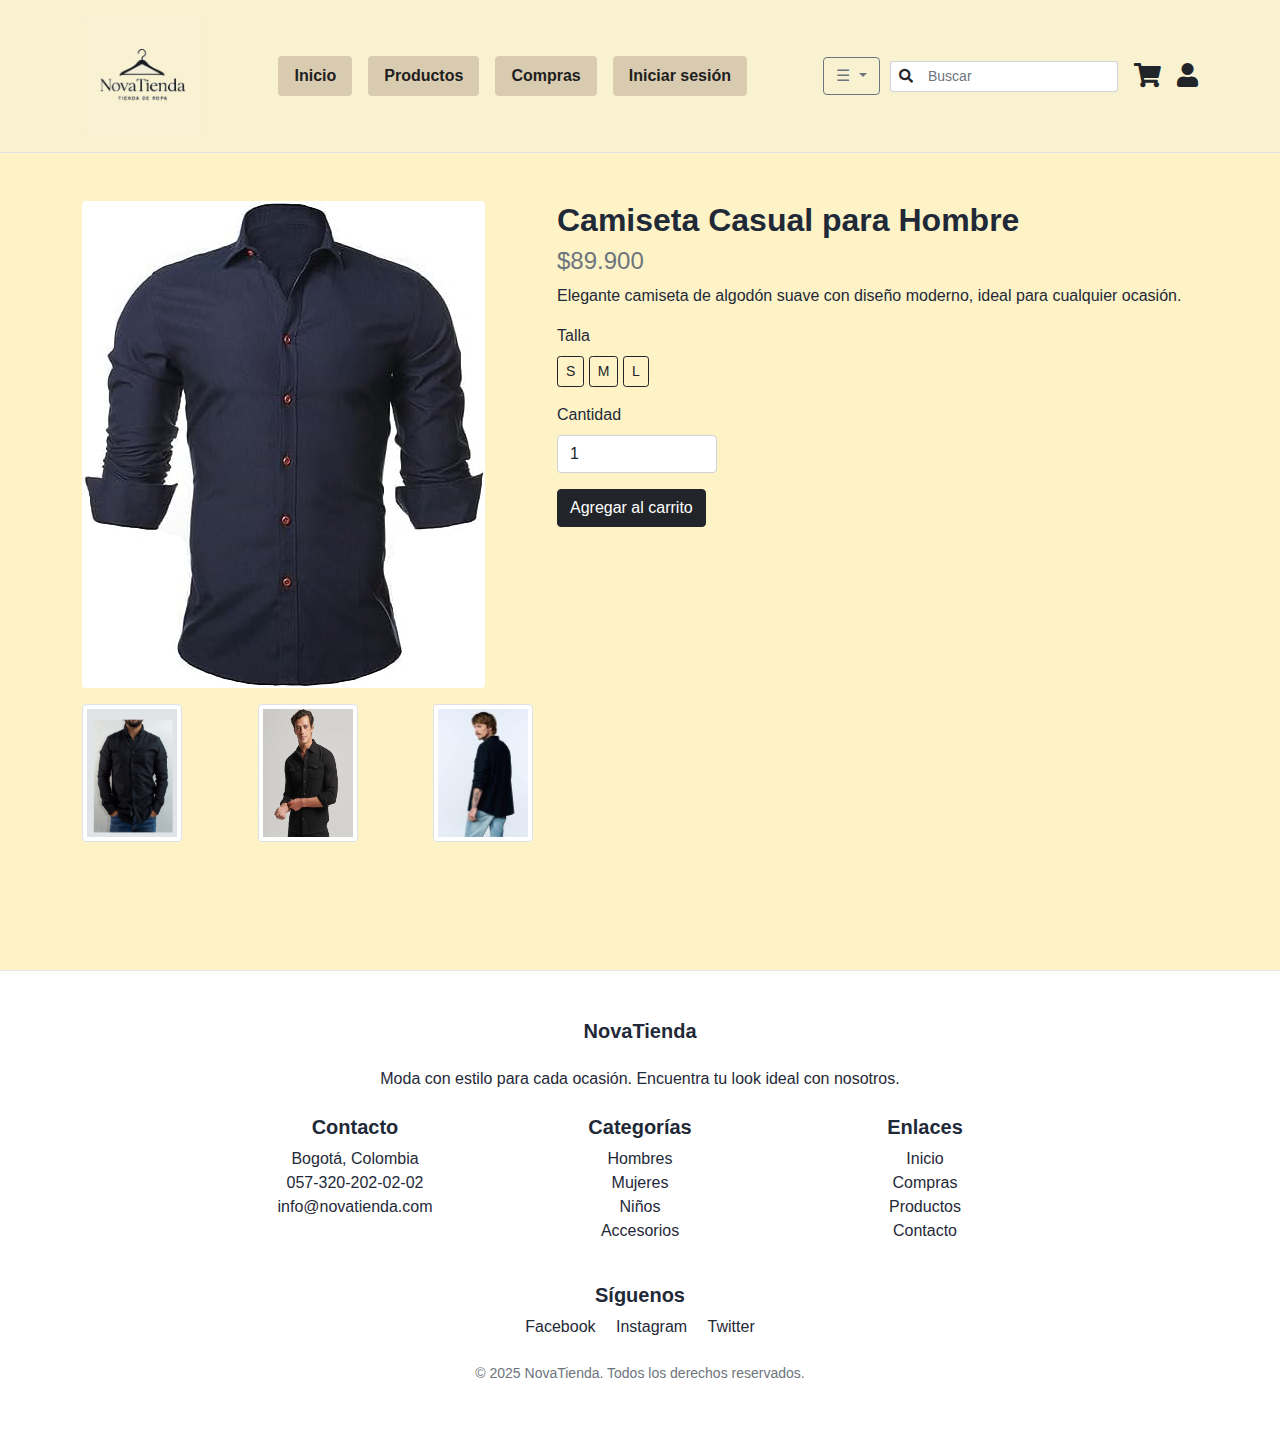
<file: producto.html>
<!DOCTYPE html>
<html lang="es">
<head>
  <meta charset="UTF-8" />
  <meta name="viewport" content="width=device-width, initial-scale=1" />
  <title>NovaTienda - Contacto</title>
  <link rel="stylesheet" href="assets/css/bootstrap.min.css" />
  <link rel="stylesheet" href="assets/css/estilos-Index.css" />
  <link rel="stylesheet" href="assets/css/fontawesome.min.css" />
</head>
<body>
  <header class="border-bottom py-3">
    <div class="container d-flex flex-wrap align-items-center justify-content-between">
      <div class="d-flex align-items-center mb-2 mb-lg-0">
        <img src="assets/img/logo.jpg" width="120" height="120" alt="NovaTienda Logo" />
      </div>

      <nav class="mb-2 mb-lg-0 flex-grow-1 d-none d-md-block">
        <ul class="nav justify-content-center">
          <li class="nav-item"><a href="index.html" class="nav-link px-3 fw-bold">Inicio</a></li>
          <li class="nav-item"><a href="productos.html" class="nav-link px-3 fw-bold">Productos</a></li>
          <li class="nav-item"><a href="compras.html" class="nav-link px-3 fw-bold">Compras</a></li>
          <li class="nav-item"><a href="login.html" class="nav-link px-3 fw-bold">Iniciar sesión</a></li>
        </ul>
      </nav>

      <div class="dropdown mb-2 mb-lg-0" style="padding-right: 10px;">
        <a class="btn btn-outline-secondary dropdown-toggle" href="#" role="button" id="dropdownMenuButton" data-bs-toggle="dropdown" aria-expanded="false">
          ☰
        </a>
        <ul class="dropdown-menu dropdown-menu-end" aria-labelledby="dropdownMenuButton">
          <li><a class="dropdown-item" href="index.html">Inicio</a></li>
          <li><a class="dropdown-item" href="register.html">Registrarse</a></li>
          <li><a class="dropdown-item" href="contacto.html">Contacto</a></li>
          <li><a class="dropdown-item" href="acercade.html">Acerca de Nosotros</a></li>
        </ul>
      </div>

      <div class="d-flex align-items-center gap-3 mb-2 mb-lg-0" style="min-width: 250px;">
        <div class="input-group input-group-sm flex-grow-1">
          <span class="input-group-text bg-white border-end-0"><i class="fas fa-search"></i></span>
          <input type="text" class="form-control border-start-0" placeholder="Buscar" />
        </div>
        <a href="compras.html" class="text-dark fs-4" title="Carrito de Compras">
          <i class="fas fa-shopping-cart"></i>
        </a>
        <a href="login.html" class="text-dark fs-4" title="Usuario">
          <i class="fas fa-user"></i>
        </a>
      </div>
    </div>
  </header>

  <main class="container py-5">
    <div class="row">
      <div class="col-lg-5">
        <img src="assets/img/camisa-hombre.jpg" class="img-fluid rounded mb-3" alt="Camisa hombre" />
        <div class="d-flex justify-content-between">
          <img src="assets/img/camisa2.jpg" class="img-thumbnail" width="100" />
          <img src="assets/img/camisa3.jpg" class="img-thumbnail" width="100" />
          <img src="assets/img/camisa4.jpg" class="img-thumbnail" width="100" />
        </div>
      </div>
      <div class="col-lg-7">
        <h2 class="fw-bold">Camiseta Casual para Hombre</h2>
        <p class="h4 text-muted">$89.900</p>
        <p>Elegante camiseta de algodón suave con diseño moderno, ideal para cualquier ocasión.</p>
        <div class="mb-3">
          <label class="form-label">Talla</label>
          <div>
            <button class="btn btn-outline-dark btn-sm">S</button>
            <button class="btn btn-outline-dark btn-sm">M</button>
            <button class="btn btn-outline-dark btn-sm">L</button>
          </div>
        </div>
        <div class="mb-3">
          <label class="form-label">Cantidad</label>
          <input type="number" class="form-control w-25" value="1" min="1" />
        </div>
        <button class="btn btn-dark">Agregar al carrito</button>
      </div>
    </div>
  </main>

  <footer class="bg-white text-center py-5">
    <div class="container">
      <h2 class="mb-4 fw-bold">NovaTienda</h2>
      <p class="mb-4">Moda con estilo para cada ocasión. Encuentra tu look ideal con nosotros.</p>
      <div class="row justify-content-center mb-4">
        <div class="col-md-3">
          <h5 class="fw-bold">Contacto</h5>
          <ul class="list-unstyled">
            <li>Bogotá, Colombia</li>
            <li><a href="tel:057-320-202-02-02">057-320-202-02-02</a></li>
            <li><a href="mailto:info@novatienda.com">info@novatienda.com</a></li>
          </ul>
        </div>
        <div class="col-md-3">
          <h5 class="fw-bold">Categorías</h5>
          <ul class="list-unstyled">
            <li><a href="#">Hombres</a></li>
            <li><a href="#">Mujeres</a></li>
            <li><a href="#">Niños</a></li>
            <li><a href="#">Accesorios</a></li>
          </ul>
        </div>
        <div class="col-md-3">
          <h5 class="fw-bold">Enlaces</h5>
          <ul class="list-unstyled">
            <li><a href="index.html">Inicio</a></li>
            <li><a href="compras.html">Compras</a></li>
            <li><a href="productos.html">Productos</a></li>
            <li><a href="contacto.html">Contacto</a></li>
          </ul>
        </div>
      </div>
      <div class="mb-4">
        <h5 class="fw-bold">Síguenos</h5>
        <a href="https://facebook.com/" class="mx-2">Facebook</a>
        <a href="https://instagram.com/" class="mx-2">Instagram</a>
        <a href="https://twitter.com/" class="mx-2">Twitter</a>
      </div>
      <div class="text-muted small">&copy; 2025 NovaTienda. Todos los derechos reservados.</div>
    </div>
  </footer>

  <script src="assets/js/bootstrap.bundle.min.js"></script>
</body>
</html>
</file>
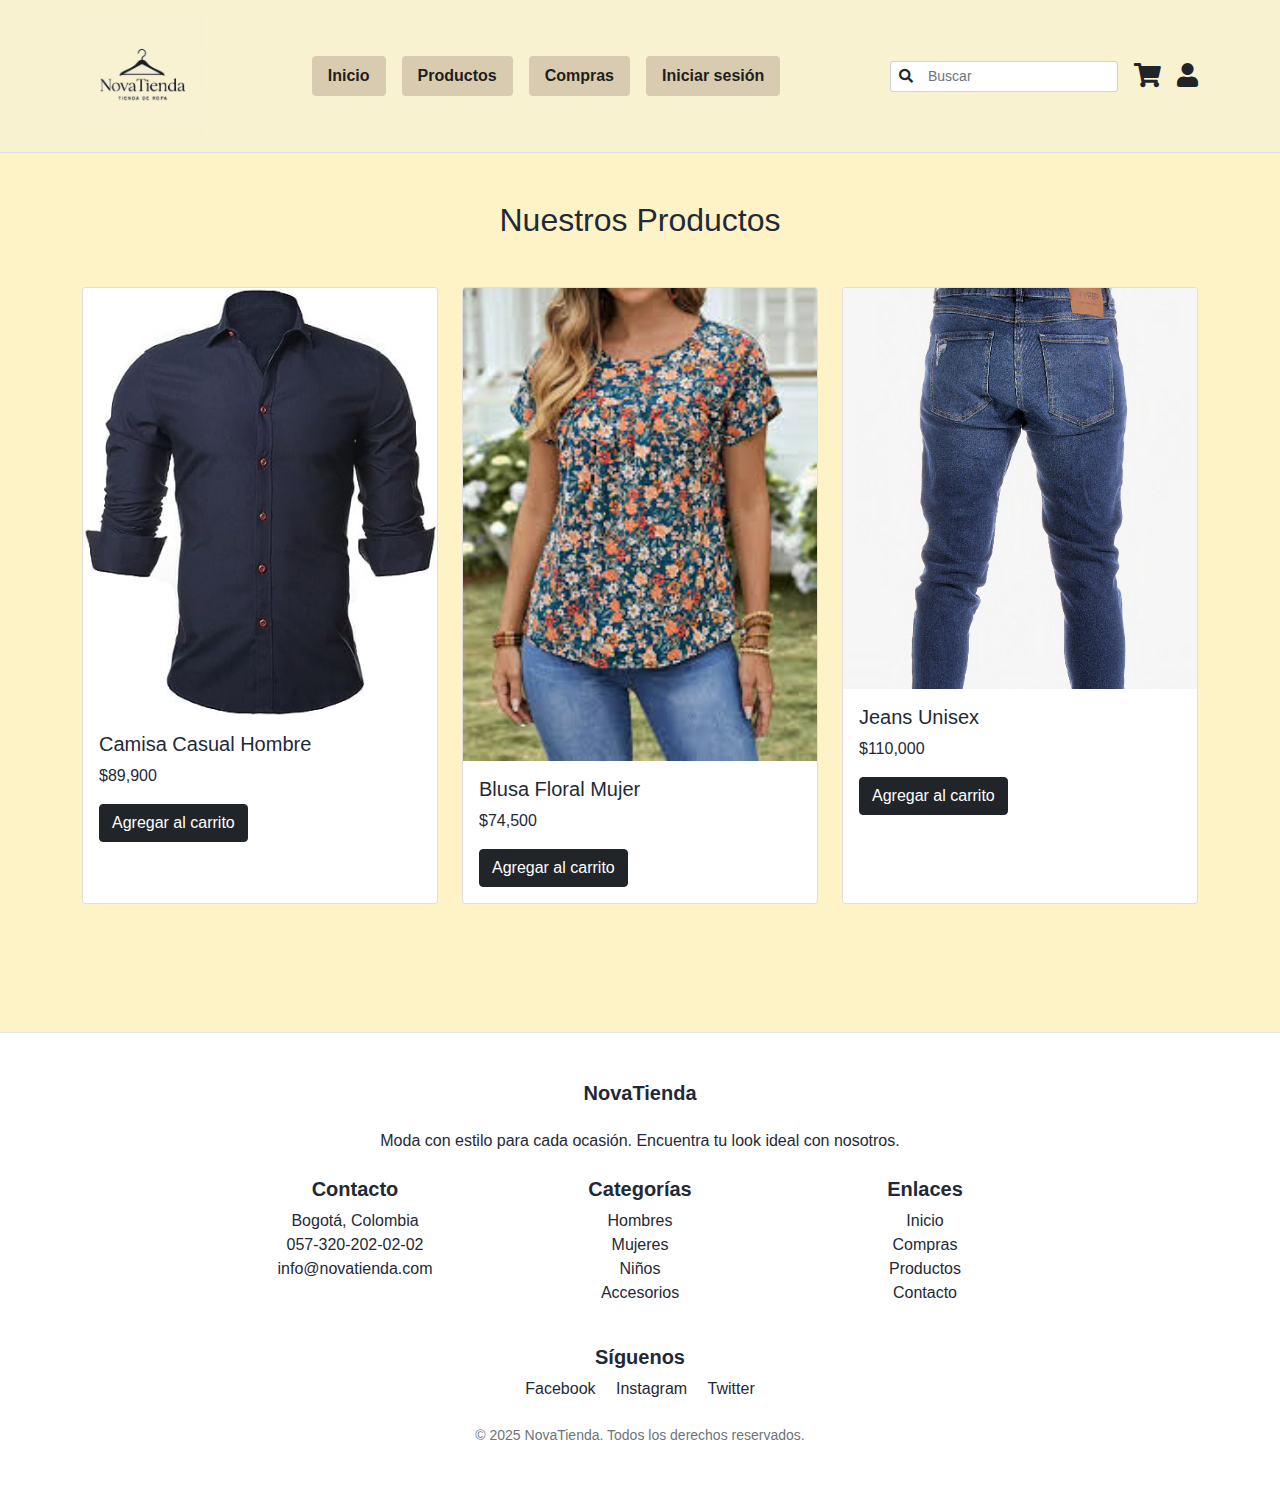
<file: productos.html>
<!DOCTYPE html>
<html lang="es">
<head>
  <meta charset="UTF-8" />
  <meta name="viewport" content="width=device-width, initial-scale=1" />
  <title>NovaTienda - Productos</title>
  <link rel="stylesheet" href="assets/css/bootstrap.min.css" />
  <link rel="stylesheet" href="assets/css/estilos-Index.css" />
  <link rel="stylesheet" href="assets/css/fontawesome.min.css" />
</head>
<body>
  <header class="border-bottom py-3">
    <div class="container d-flex flex-wrap align-items-center justify-content-between">
      <div class="d-flex align-items-center mb-2 mb-lg-0">
        <img src="assets/img/logo.jpg" width="120" height="120" alt="NovaTienda Logo" />
      </div>
      <nav class="mb-2 mb-lg-0 flex-grow-1 d-none d-md-block">
        <ul class="nav justify-content-center">
          <li class="nav-item"><a href="index.html" class="nav-link px-3 fw-bold">Inicio</a></li>
          <li class="nav-item"><a href="productos.html" class="nav-link px-3 fw-bold">Productos</a></li>
          <li class="nav-item"><a href="compras.html" class="nav-link px-3 fw-bold">Compras</a></li>
          <li class="nav-item"><a href="login.html" class="nav-link px-3 fw-bold">Iniciar sesión</a></li>
        </ul>
      </nav>
      <div class="d-md-none dropdown mb-2 mb-lg-0">
        <a class="btn btn-outline-secondary dropdown-toggle" href="#" role="button" id="dropdownMenuButton" data-bs-toggle="dropdown" aria-expanded="false">☰</a>
        <ul class="dropdown-menu dropdown-menu-end" aria-labelledby="dropdownMenuButton">
          <li><a class="dropdown-item" href="index.html">Inicio</a></li>
          <li><a class="dropdown-item" href="register.html">Registrarse</a></li>
          <li><a class="dropdown-item" href="contacto.html">Contacto</a></li>
          <li><a class="dropdown-item" href="acercade.html">Acerca de Nosotros</a></li>
        </ul>
      </div>
      <div class="d-flex align-items-center gap-3 mb-2 mb-lg-0" style="min-width: 250px;">
        <div class="input-group input-group-sm flex-grow-1">
          <span class="input-group-text bg-white border-end-0"><i class="fas fa-search"></i></span>
          <input type="text" class="form-control border-start-0" placeholder="Buscar" />
        </div>
        <a href="compras.html" class="text-dark fs-4" title="Carrito de Compras"><i class="fas fa-shopping-cart"></i></a>
        <a href="login.html" class="text-dark fs-4" title="Usuario"><i class="fas fa-user"></i></a>
      </div>
    </div>
  </header>

  <main class="container py-5">
    <h2 class="text-center mb-5">Nuestros Productos</h2>
    <div id="items" class="row row-cols-1 row-cols-md-3 g-4"></div>
  </main>

  <footer class="bg-white text-center py-5">
    <div class="container">
      <h2 class="mb-4 fw-bold">NovaTienda</h2>
      <p class="mb-4">Moda con estilo para cada ocasión. Encuentra tu look ideal con nosotros.</p>
      <div class="row justify-content-center mb-4">
        <div class="col-md-3">
          <h5 class="fw-bold">Contacto</h5>
          <ul class="list-unstyled">
            <li>Bogotá, Colombia</li>
            <li><a href="tel:057-320-202-02-02">057-320-202-02-02</a></li>
            <li><a href="mailto:info@novatienda.com">info@novatienda.com</a></li>
          </ul>
        </div>
        <div class="col-md-3">
          <h5 class="fw-bold">Categorías</h5>
          <ul class="list-unstyled">
            <li><a href="#">Hombres</a></li>
            <li><a href="#">Mujeres</a></li>
            <li><a href="#">Niños</a></li>
            <li><a href="#">Accesorios</a></li>
          </ul>
        </div>
        <div class="col-md-3">
          <h5 class="fw-bold">Enlaces</h5>
          <ul class="list-unstyled">
            <li><a href="index.html">Inicio</a></li>
            <li><a href="compras.html">Compras</a></li>
            <li><a href="productos.html">Productos</a></li>
            <li><a href="contacto.html">Contacto</a></li>
          </ul>
        </div>
      </div>
      <div class="mb-4">
        <h5 class="fw-bold">Síguenos</h5>
        <a href="https://facebook.com/" class="mx-2">Facebook</a>
        <a href="https://instagram.com/" class="mx-2">Instagram</a>
        <a href="https://twitter.com/" class="mx-2">Twitter</a>
      </div>
      <div class="text-muted small">&copy; 2025 NovaTienda. Todos los derechos reservados.</div>
    </div>
  </footer>

  <script src="assets/js/bootstrap.bundle.min.js"></script>
  <script src="assets/js/productos.js"></script>
</body>
</html>
</file>
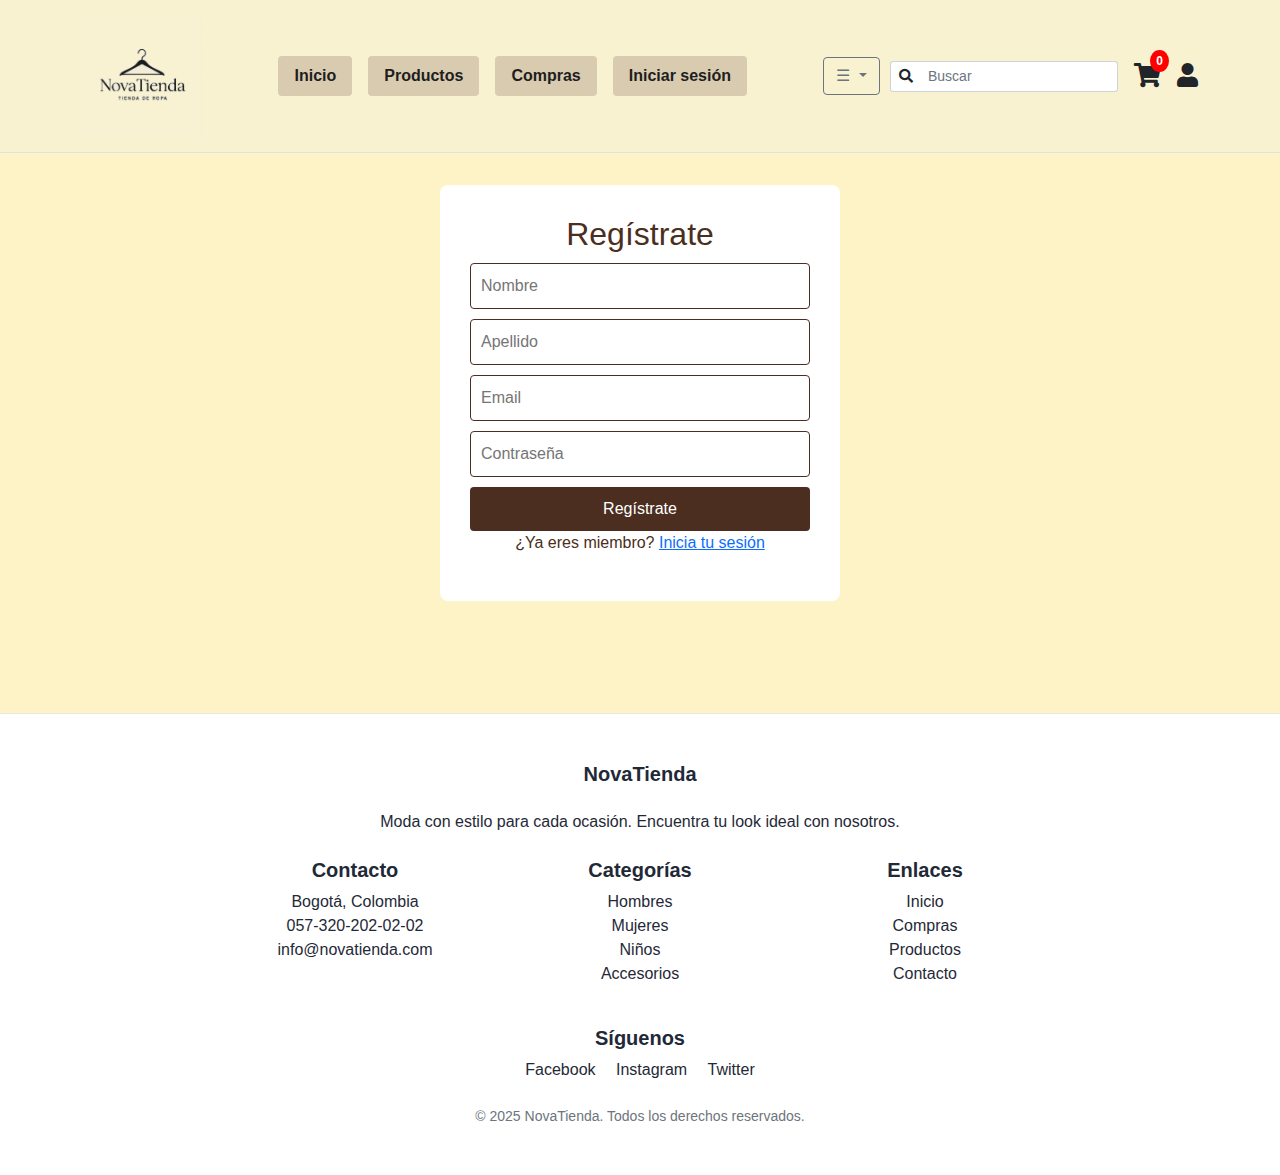
<file: register.html>
<!DOCTYPE html>
<html lang="es">
<head>
  <meta charset="UTF-8" />
  <meta name="viewport" content="width=device-width, initial-scale=1" />
  <title>NovaTienda - Contacto</title>
  <link rel="stylesheet" href="assets/css/bootstrap.min.css" />
  <link rel="stylesheet" href="assets/css/estilos-Index.css" />
  <link rel="stylesheet" href="assets/css/fontawesome.min.css" />
  <link rel="stylesheet" href="assets/css/styles_register.css"/>
</head>
<body>
  <header class="border-bottom py-3">
    <div class="container d-flex flex-wrap align-items-center justify-content-between">
      <div class="d-flex align-items-center mb-2 mb-lg-0">
        <img src="assets/img/logo.jpg" width="120" height="120" alt="NovaTienda Logo" />
      </div>

      <nav class="mb-2 mb-lg-0 flex-grow-1 d-none d-md-block">
        <ul class="nav justify-content-center">
          <li class="nav-item"><a href="index.html" class="nav-link px-3 fw-bold">Inicio</a></li>
          <li class="nav-item"><a href="productos.html" class="nav-link px-3 fw-bold">Productos</a></li>
          <li class="nav-item"><a href="compras.html" class="nav-link px-3 fw-bold">Compras</a></li>
          <li class="nav-item"><a href="login.html" class="nav-link px-3 fw-bold">Iniciar sesión</a></li>
        </ul>
      </nav>

      <div class="dropdown mb-2 mb-lg-0" style="padding-right: 10px;">
        <a class="btn btn-outline-secondary dropdown-toggle" href="#" role="button" id="dropdownMenuButton" data-bs-toggle="dropdown" aria-expanded="false">
          ☰
        </a>
        <ul class="dropdown-menu dropdown-menu-end" aria-labelledby="dropdownMenuButton">
          <li><a class="dropdown-item" href="index.html">Inicio</a></li>
          <li><a class="dropdown-item" href="register.html">Registrarse</a></li>
          <li><a class="dropdown-item" href="contacto.html">Contacto</a></li>
          <li><a class="dropdown-item" href="acercade.html">Acerca de Nosotros</a></li>
        </ul>
      </div>

      <div class="d-flex align-items-center gap-3 mb-2 mb-lg-0" style="min-width: 250px;">
        <div class="input-group input-group-sm flex-grow-1">
          <span class="input-group-text bg-white border-end-0"><i class="fas fa-search"></i></span>
          <input type="text" class="form-control border-start-0" placeholder="Buscar" />
        </div>
        <a href="compras.html" class="text-dark fs-4 position-relative" title="Carrito de Compras">
		  <i class="fas fa-shopping-cart"></i>
		  <span id="contador-carrito-icono" 
				style="position: absolute; top: -8px; right: -8px; 
					   background: red; color: white; border-radius: 50%; 
					   padding: 2px 6px; font-size: 12px; font-weight: bold;">
			0
		  </span>
		</a>
        <a href="login.html" class="text-dark fs-4" title="Usuario">
          <i class="fas fa-user"></i>
        </a>
      </div>
    </div>
  </header>

  <div class="main-content">
    <div class="register-container">
      <h2>Regístrate</h2>
      <form id="registerForm">
        <input type="text" id="nombre" placeholder="Nombre" required>
        <input type="text" id="apellido" placeholder="Apellido" required>
        <input type="email" id="email" placeholder="Email" required>
        <input type="password" id="password" placeholder="Contraseña" required>
        <button id="submitBtn" type="submit" disabled>Regístrate</button>
      </form>
      <p class="login-link">¿Ya eres miembro? <a href="index.html">Inicia tu sesión</a></p>
    </div>
  </div>

  <footer class="bg-white text-center py-5">
    <div class="container">
      <h2 class="mb-4 fw-bold">NovaTienda</h2>
      <p class="mb-4">Moda con estilo para cada ocasión. Encuentra tu look ideal con nosotros.</p>
      <div class="row justify-content-center mb-4">
        <div class="col-md-3">
          <h5 class="fw-bold">Contacto</h5>
          <ul class="list-unstyled">
            <li>Bogotá, Colombia</li>
            <li><a href="tel:057-320-202-02-02">057-320-202-02-02</a></li>
            <li><a href="mailto:info@novatienda.com">info@novatienda.com</a></li>
          </ul>
        </div>
        <div class="col-md-3">
          <h5 class="fw-bold">Categorías</h5>
          <ul class="list-unstyled">
            <li><a href="#">Hombres</a></li>
            <li><a href="#">Mujeres</a></li>
            <li><a href="#">Niños</a></li>
            <li><a href="#">Accesorios</a></li>
          </ul>
        </div>
        <div class="col-md-3">
          <h5 class="fw-bold">Enlaces</h5>
          <ul class="list-unstyled">
            <li><a href="index.html">Inicio</a></li>
            <li><a href="compras.html">Compras</a></li>
            <li><a href="productos.html">Productos</a></li>
            <li><a href="contacto.html">Contacto</a></li>
          </ul>
        </div>
      </div>
      <div class="mb-4">
        <h5 class="fw-bold">Síguenos</h5>
        <a href="https://facebook.com/" class="mx-2">Facebook</a>
        <a href="https://instagram.com/" class="mx-2">Instagram</a>
        <a href="https://twitter.com/" class="mx-2">Twitter</a>
      </div>
      <div class="text-muted small">&copy; 2025 NovaTienda. Todos los derechos reservados.</div>
    </div>
  </footer>

  <script src="assets/js/bootstrap.bundle.min.js"></script>
  <script src="assets/js/register.js"></script>
  <script src="assets/js/carrito.js"></script>
</body>
</html>
</file>
<file: assets/css/estilos-Index.css>
body {
  background-color: #fef3c7;
  font-family: 'Arial', sans-serif;
  color: #1f2937;
}

header {
  display: flex;
  justify-content: space-between;
  align-items: center;
  padding: 1rem 2rem;
  background-color: #f9f2d1;
  border-bottom: 2px solid #1e1e1e;
}

.logo {
  font-weight: bold;
  font-size: 1.5rem;
}

nav a {
  margin: 0 0.5rem;
  text-decoration: none;
  color: #1e1e1e;
  font-weight: bold;
  background: #d9cbb0;
  padding: 0.3rem 0.6rem;
  border-radius: 4px;
}

nav .dropdown {
  position: relative;
  display: inline-block;
}

nav .dropdown-menu {
  display: none;
  position: absolute;
  top: 100%;
  right: 0;
  background-color: #fff6d5;
  min-width: 200px;
  box-shadow: 0px 8px 16px rgba(0, 0, 0, 0.2);
  z-index: 1;
}

nav .dropdown:hover .dropdown-menu {
  display: block;
}

nav .dropdown-menu a {
  display: block;
  padding: 0.5rem;
  text-decoration: none;
  color: #1e1e1e;
}

.hero.container {
  display: flex;
  justify-content: space-between;
  align-items: center;
  padding: 3rem 2rem;
  gap: 2rem;
  border-bottom: 1px solid #1e1e1e;
}

.hero-text h1 {
  font-size: 4rem;
  margin-bottom: 1rem;
  color: #1e1e1e;
}

.hero-text p {
  font-size: 1rem;
  max-width: 400px;
  margin-bottom: 1.5rem;
}

.hero-text button {
  background-color: transparent;
  border: 1px solid #1e1e1e;
  padding: 0.5rem 1rem;
  font-size: 1rem;
  cursor: pointer;
}

.hero-imgs {
  display: grid;
  grid-template-columns: repeat(2, 1fr);
  gap: 1rem;
}

.section.container {
  padding: 2rem;
}

.section h2 {
  font-size: 2rem;
  margin-bottom: 1rem;
}

.products, .discounts {
  display: flex;
  gap: 1rem;
  flex-wrap: wrap;
}

.product {
  flex: 1;
  min-width: 200px;
}

.subscribe-form form {
  display: flex;
  flex-direction: column;
  gap: 1rem;
  max-width: 400px;
}

.subscribe-form input[type="email"] {
  padding: 0.5rem;
  font-size: 1rem;
  border: 1px solid #1e1e1e;
  border-radius: 4px;
}

.subscribe-form button {
  background-color: #1e1e1e;
  color: #fff;
  padding: 0.5rem;
  border: none;
  cursor: pointer;
}

footer.footer {
  background-color: #f9f2d1;
  text-align: center;
  padding: 2rem 1rem;
  border-top: 1px solid #1e1e1e;
}

footer.footer h1 {
  font-size: 3rem;
  margin-bottom: 0.5rem;
}

footer.footer p {
  font-size: 0.9rem;
  color: #555;
}




    .nova-form {
      background-color: #fff;
      padding: 3rem;
      border-radius: 10px;
      box-shadow: 0 0 10px rgba(0,0,0,0.1);
    }

    .nova-form label {
      font-weight: bold;
      margin-bottom: 0.5rem;
      display: block;
    }

    .nova-form input,
    .nova-form textarea {
      border: 1px solid #d1d5db;
      border-radius: 5px;
      width: 100%;
      padding: 0.5rem;
    }

    .nova-form button {
      border: 1px solid #000;
      background-color: transparent;
      color: #000;
      font-weight: bold;
      padding: 0.75rem 2rem;
      transition: background-color 0.3s ease;
    }

    .nova-form button:hover {
      background-color: #000;
      color: #fff;
    }

    footer {
      background-color: #fff;
      padding: 2rem 1rem;
      margin-top: 5rem;
      border-top: 1px solid #e5e7eb;
    }

    footer h2 {
      font-size: 1.25rem;
      font-weight: bold;
    }

    footer ul {
      list-style: none;
      padding-left: 0;
    }

    footer a {
      color: #1f2937;
      text-decoration: none;
    }

    .map-responsive {
      overflow: hidden;
      padding-bottom: 56.25%;
      position: relative;
      height: 0;
    }

    .map-responsive iframe {
      left: 0;
      top: 0;
      height: 100%;
      width: 100%;
      position: absolute;
    }
</file>
<file: assets/css/styles_register.css>
.main-content {
  flex: 1;
  display: flex;
  justify-content: center;
  align-items: center;
  padding: 2rem 1rem;
}

.register-container {
  background: #ffffff;
  padding: 30px;
  border-radius: 8px;
  width: 100%;
  max-width: 400px;
  color: #4b2e20;
  text-align: center;
}

.login-container {
  background: #ffffff;
  padding: 30px;
  border-radius: 8px;
  width: 500px;
  text-align: center;
  color: #4b2e20;
}

.login-container h2 {
  margin-bottom: 10px;
}

.login-container p a {
  color: #4b2e20;
  font-weight: bold;
  text-decoration: underline;
}

form {
  display: flex;
  flex-direction: column;
  gap: 10px;
  margin-top: 10px;
}

input {
  padding: 10px;
  border: 1px solid #4b2e20;
  border-radius: 4px;
}

.forgot {
  font-size: 12px;
  text-align: right;
  display: block;
  margin-bottom: 10px;
  color: #4b2e20;
}

button[type="submit"] {
  background-color: #4b2e20;
  color: white;
  padding: 10px;
  border: none;
  border-radius: 4px;
  cursor: pointer;
}

.divider {
  margin: 15px 0;
  font-size: 14px;
}

.social-login button {
  margin: 0 10px;
  border: none;
  background: none;
  font-size: 24px;
  cursor: pointer;
}

.google-btn {
  color: #DB4437;
}

.facebook-btn {
  color: #3b5998;
}
.twitter-btn {
  color: #1DA1F2;
}
</file>
